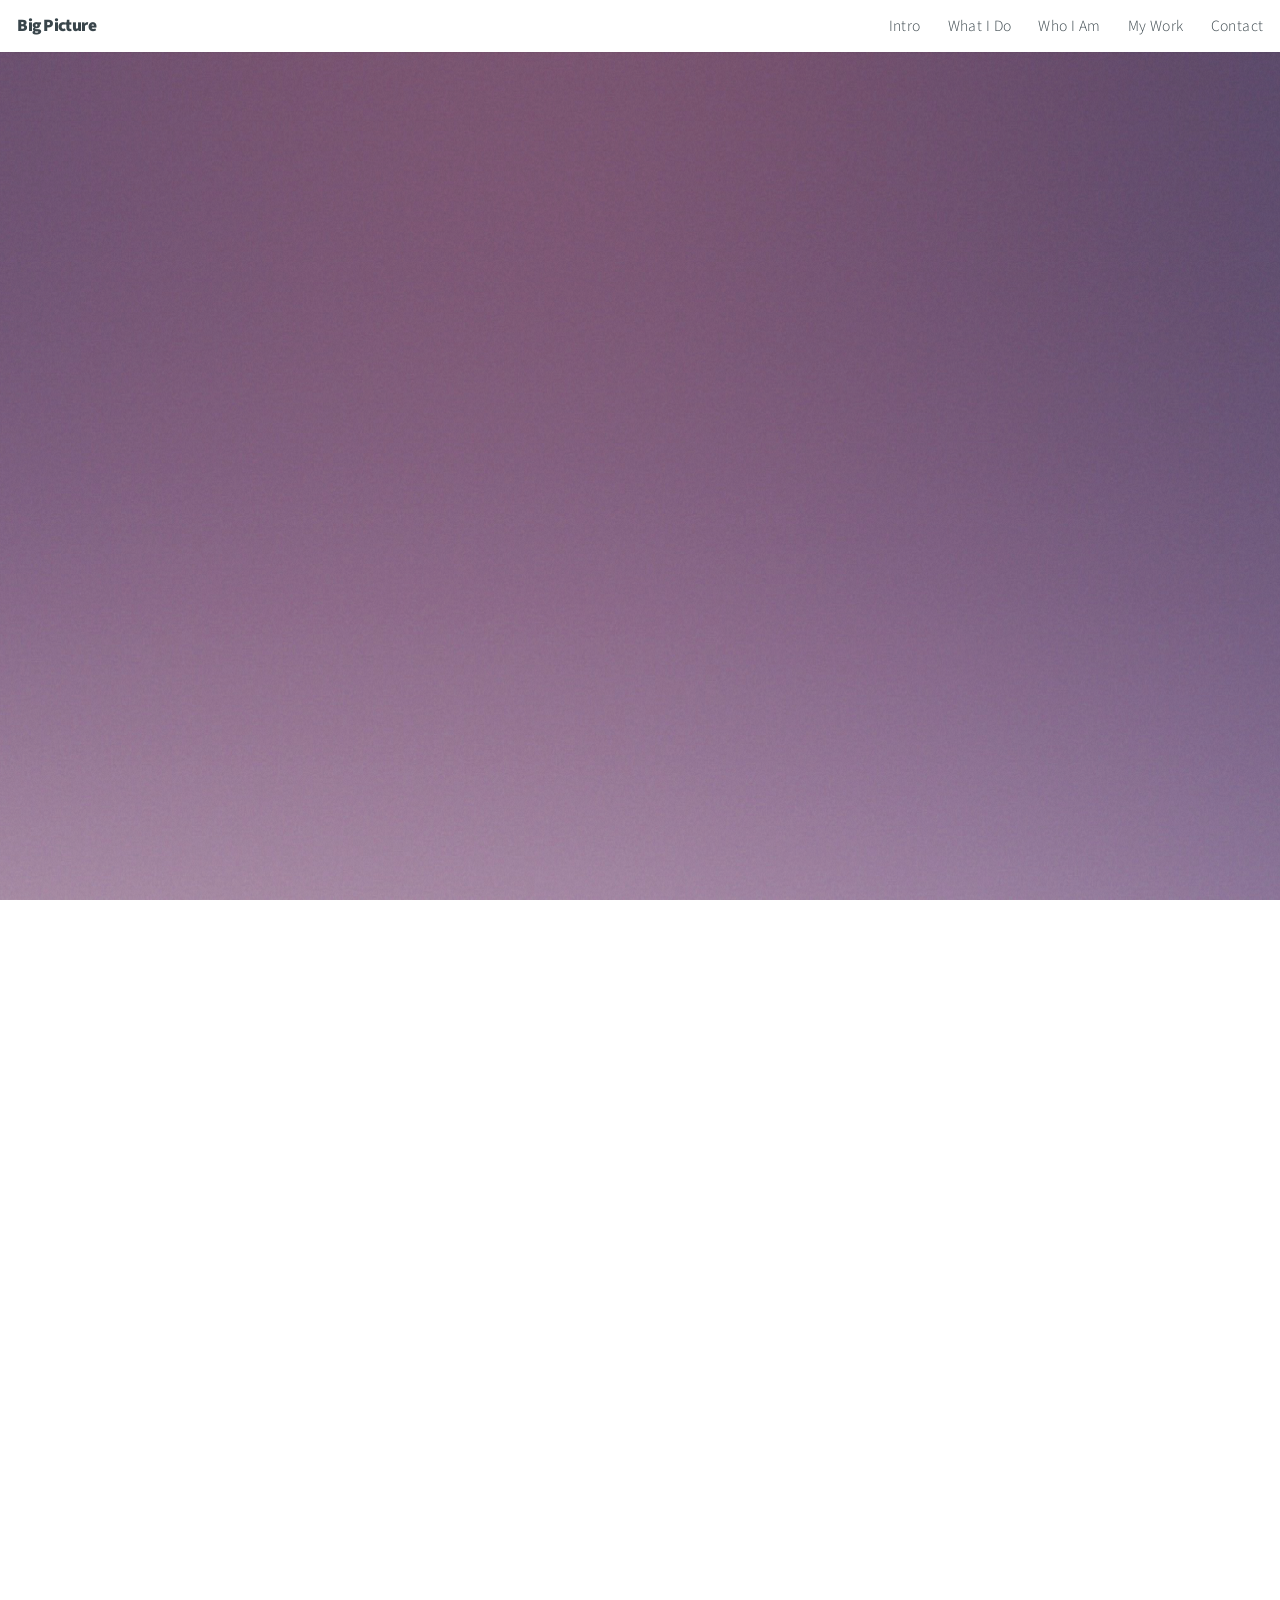
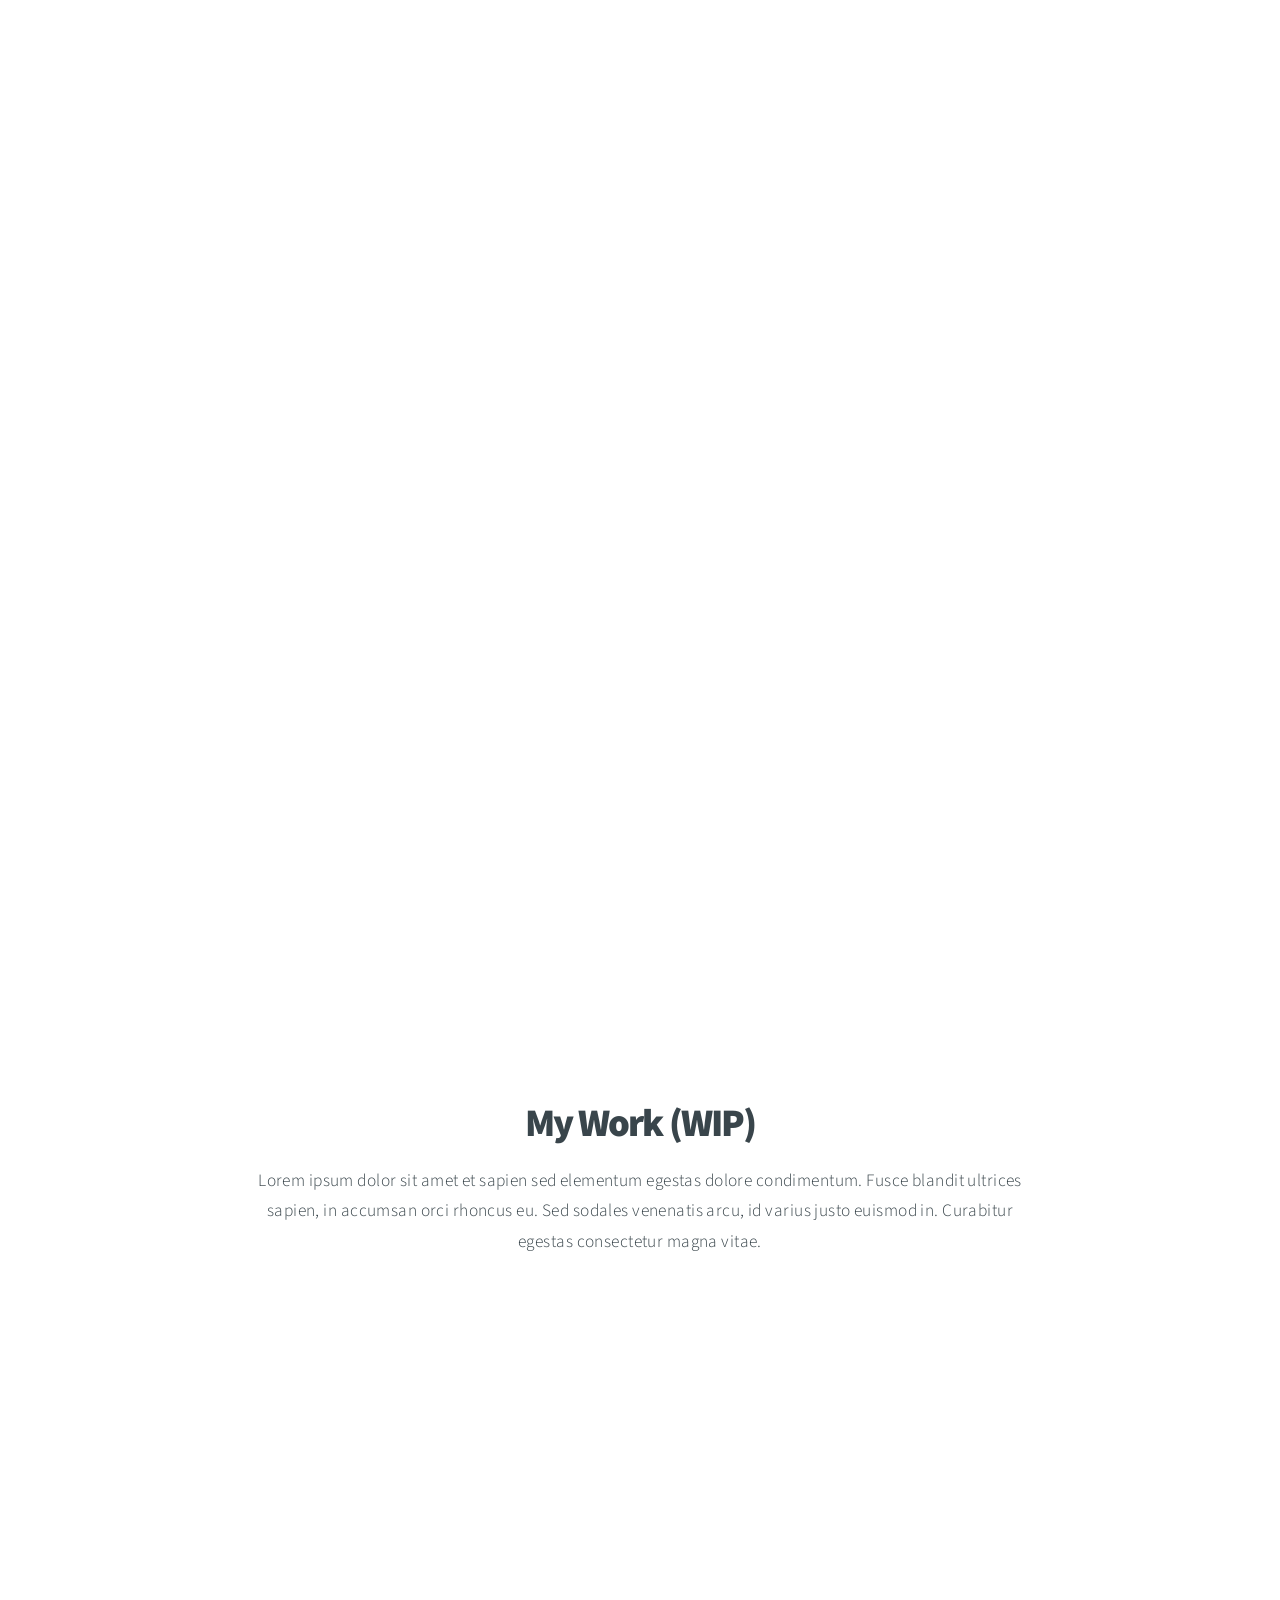
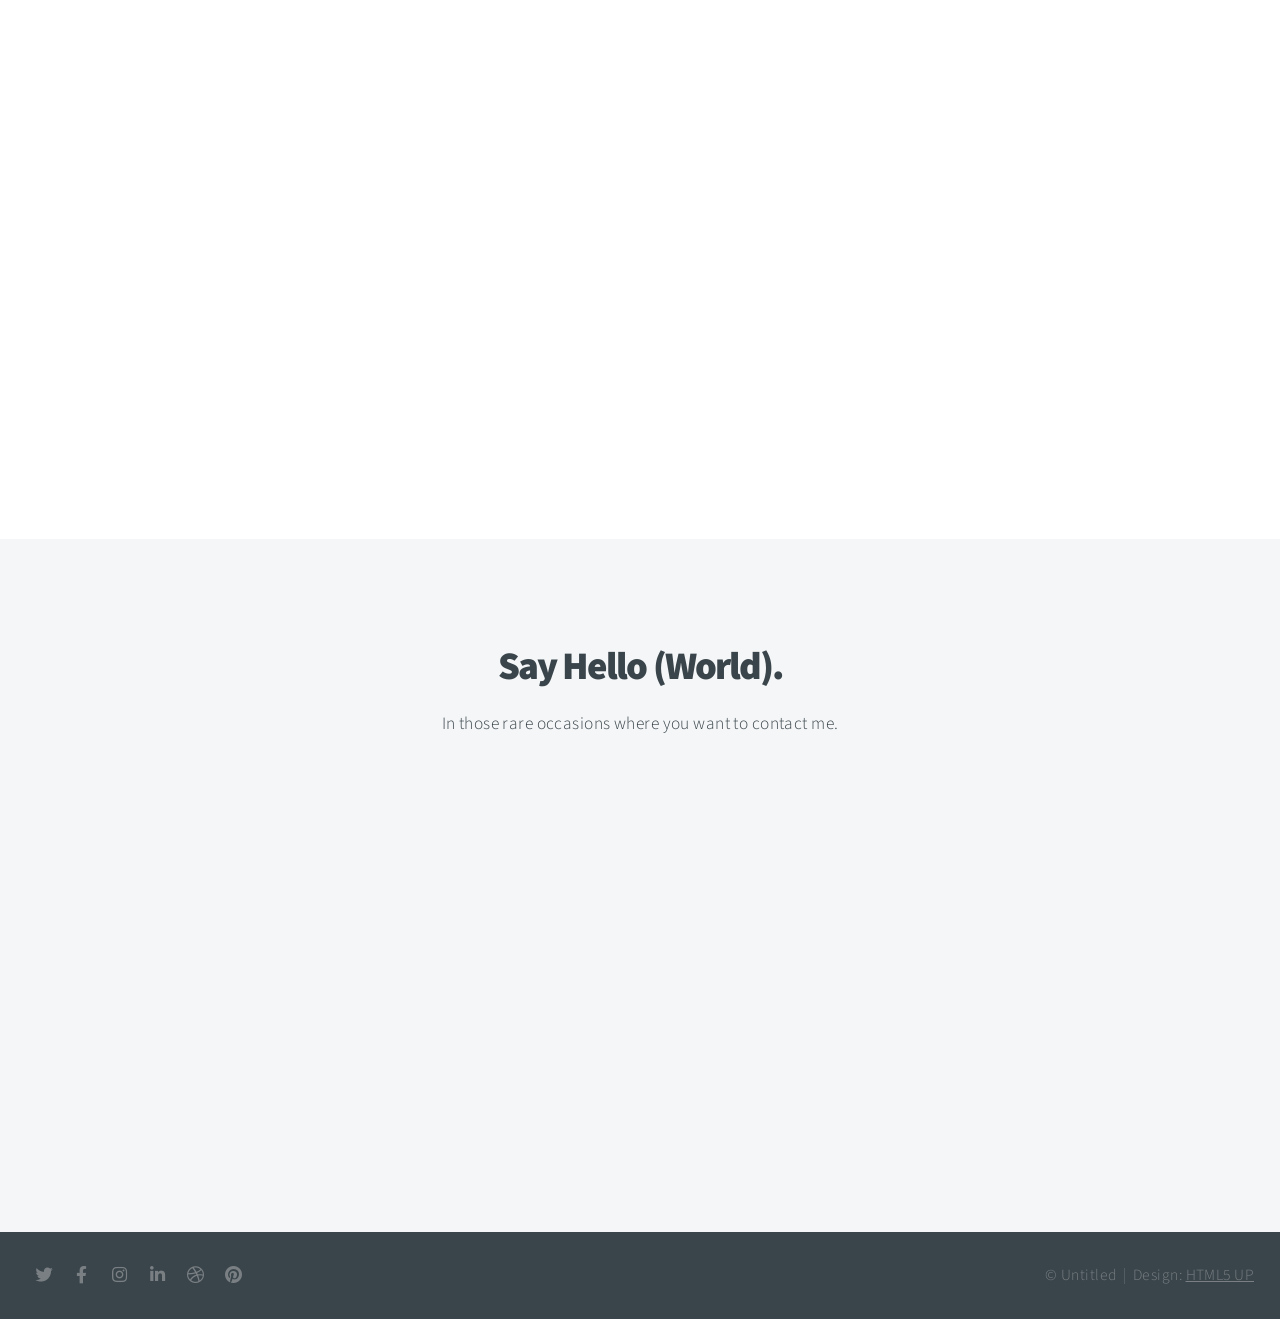
<file: index.html>
<!DOCTYPE HTML>
<!--
	Big Picture by HTML5 UP
	html5up.net | @ajlkn
	Free for personal and commercial use under the CCA 3.0 license (html5up.net/license)
-->
<html>
	<head>
		<title>Big Picture by HTML5 UP</title>
		<meta charset="utf-8" />
		<meta name="viewport" content="width=device-width, initial-scale=1, user-scalable=no" />
		<link rel="stylesheet" href="assets/css/main.css" />
		<noscript><link rel="stylesheet" href="assets/css/noscript.css" /></noscript>
	</head>
	<body class="is-preload">

		<!-- Header -->
			<header id="header">
				<h1>Big Picture</h1>
				<nav>
					<ul>
						<li><a href="#intro">Intro</a></li>
						<li><a href="#one">What I Do</a></li>
						<li><a href="#two">Who I Am</a></li>
						<li><a href="#work">My Work</a></li>
						<li><a href="#contact">Contact</a></li>
					</ul>
				</nav>
			</header>

		<!-- Intro -->
			<section id="intro" class="main style1 dark fullscreen">
				<div class="content">
					<header>
						<h2>Hey.</h2>
					</header>
					<p>Welcome to a (WIP) site of <a href="https://www.linkedin.com/in/koskenkorva/">Risto Koskenkorva</a><br />
					Enjoy your stay!</p>
					<footer>
						<a href="#one" class="button style2 down">More</a>
					</footer>
				</div>
			</section>

		<!-- One -->
			<section id="one" class="main style2 right dark fullscreen">
				<div class="content box style2">
					<header>
						<h2>What I Do (WIP)</h2>
					</header>
					<p>Lorem ipsum dolor sit amet et sapien sed elementum egestas dolore condimentum.
					Fusce blandit ultrices sapien, in accumsan orci rhoncus eu. Sed sodales venenatis arcu,
					id varius justo euismod in. Curabitur egestas consectetur magna.</p>
				</div>
				<a href="#two" class="button style2 down anchored">Next</a>
			</section>

		<!-- Two -->
			<section id="two" class="main style2 left dark fullscreen">
				<div class="content box style2">
					<header>
						<h2>Who I Am (WIP)</h2>
					</header>
					<p>Lorem ipsum dolor sit amet et sapien sed elementum egestas dolore condimentum.
					Fusce blandit ultrices sapien, in accumsan orci rhoncus eu. Sed sodales venenatis arcu,
					id varius justo euismod in. Curabitur egestas consectetur magna.</p>
				</div>
				<a href="#work" class="button style2 down anchored">Next</a>
			</section>

		<!-- Work -->
			<section id="work" class="main style3 primary">
				<div class="content">
					<header>
						<h2>My Work (WIP)</h2>
						<p>Lorem ipsum dolor sit amet et sapien sed elementum egestas dolore condimentum.
						Fusce blandit ultrices sapien, in accumsan orci rhoncus eu. Sed sodales venenatis
						arcu, id varius justo euismod in. Curabitur egestas consectetur magna vitae.</p>
					</header>

					<!-- Gallery  -->
						<div class="gallery">
							<article class="from-left">
								<a href="images/fulls/01.jpg" class="image fit"><img src="images/thumbs/01.jpg" title="The Anonymous Red" alt="" /></a>
							</article>
							<article class="from-right">
								<a href="images/fulls/02.jpg" class="image fit"><img src="images/thumbs/02.jpg" title="Airchitecture II" alt="" /></a>
							</article>
							<article class="from-left">
								<a href="images/fulls/03.jpg" class="image fit"><img src="images/thumbs/03.jpg" title="Air Lounge" alt="" /></a>
							</article>
							<article class="from-right">
								<a href="images/fulls/04.jpg" class="image fit"><img src="images/thumbs/04.jpg" title="Carry on" alt="" /></a>
							</article>
							<article class="from-left">
								<a href="images/fulls/05.jpg" class="image fit"><img src="images/thumbs/05.jpg" title="The sparkling shell" alt="" /></a>
							</article>
							<article class="from-right">
								<a href="images/fulls/06.jpg" class="image fit"><img src="images/thumbs/06.jpg" title="Bent IX" alt="" /></a>
							</article>
						</div>

				</div>
			</section>

		<!-- Contact -->
			<section id="contact" class="main style3 secondary">
				<div class="content">
					<header>
						<h2>Say Hello (World).</h2>
						<p>In those rare occasions where you want to contact me.</p>
					</header>
					<div class="box">
						<form method="post" action="process_form.php">
							<div class="fields">
								<div class="field half"><input type="text" name="name" placeholder="Name" required /></div>
								<div class="field half"><input type="email" name="email" placeholder="Email" required /></div>
								<div class="field"><textarea name="message" placeholder="Message" rows="6" required></textarea></div>
							</div>
							<ul class="actions special">
								<li><input type="submit" value="Send Message" /></li>
							</ul>
						</form>
					</div>
				</div>
			</section>

		<!-- Footer -->
			<footer id="footer">

				<!-- Icons -->
					<ul class="icons">
						<li><a href="#" class="icon brands fa-twitter"><span class="label">Twitter</span></a></li>
						<li><a href="#" class="icon brands fa-facebook-f"><span class="label">Facebook</span></a></li>
						<li><a href="#" class="icon brands fa-instagram"><span class="label">Instagram</span></a></li>
						<li><a href="#" class="icon brands fa-linkedin-in"><span class="label">LinkedIn</span></a></li>
						<li><a href="#" class="icon brands fa-dribbble"><span class="label">Dribbble</span></a></li>
						<li><a href="#" class="icon brands fa-pinterest"><span class="label">Pinterest</span></a></li>
					</ul>

				<!-- Menu -->
					<ul class="menu">
						<li>&copy; Untitled</li><li>Design: <a href="https://html5up.net">HTML5 UP</a></li>
					</ul>

			</footer>

		<!-- Scripts -->
			<script src="assets/js/jquery.min.js"></script>
			<script src="assets/js/jquery.poptrox.min.js"></script>
			<script src="assets/js/jquery.scrolly.min.js"></script>
			<script src="assets/js/jquery.scrollex.min.js"></script>
			<script src="assets/js/browser.min.js"></script>
			<script src="assets/js/breakpoints.min.js"></script>
			<script src="assets/js/util.js"></script>
			<script src="assets/js/main.js"></script>

	</body>
</html>
</file>
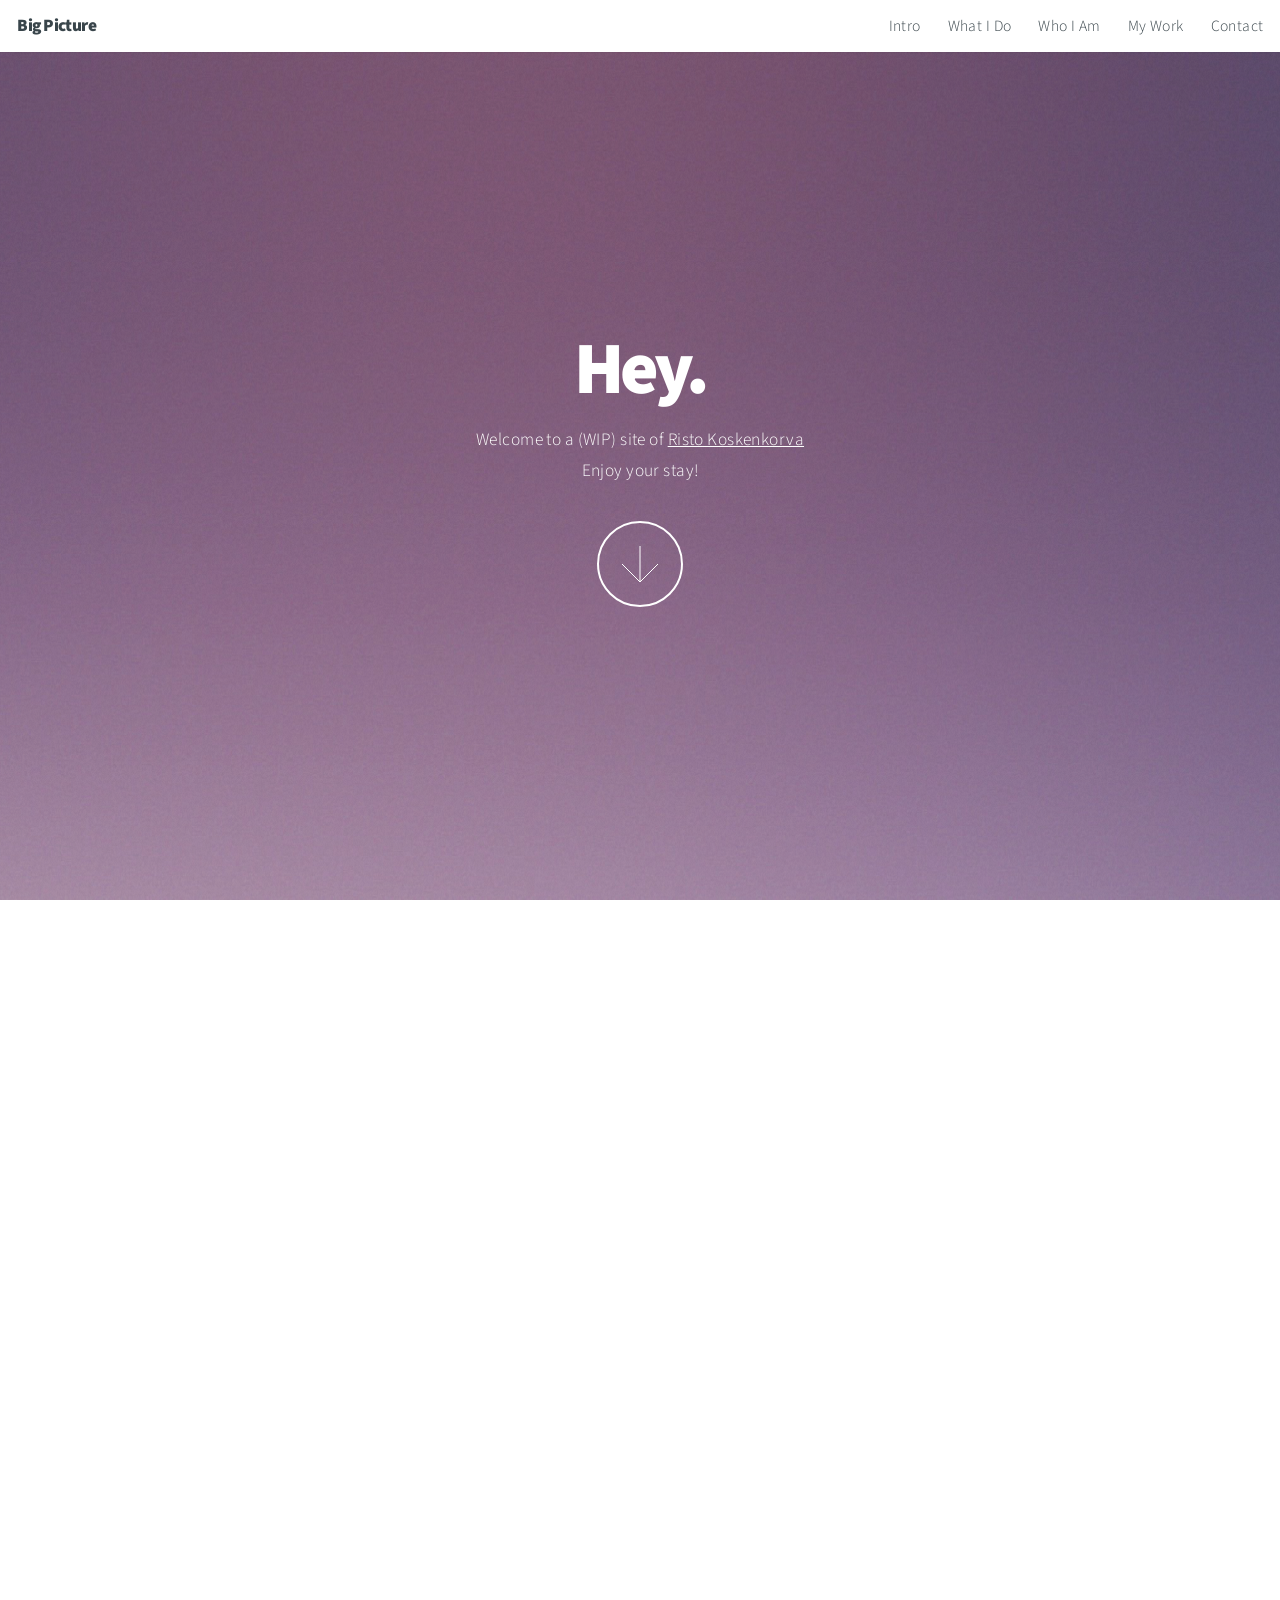
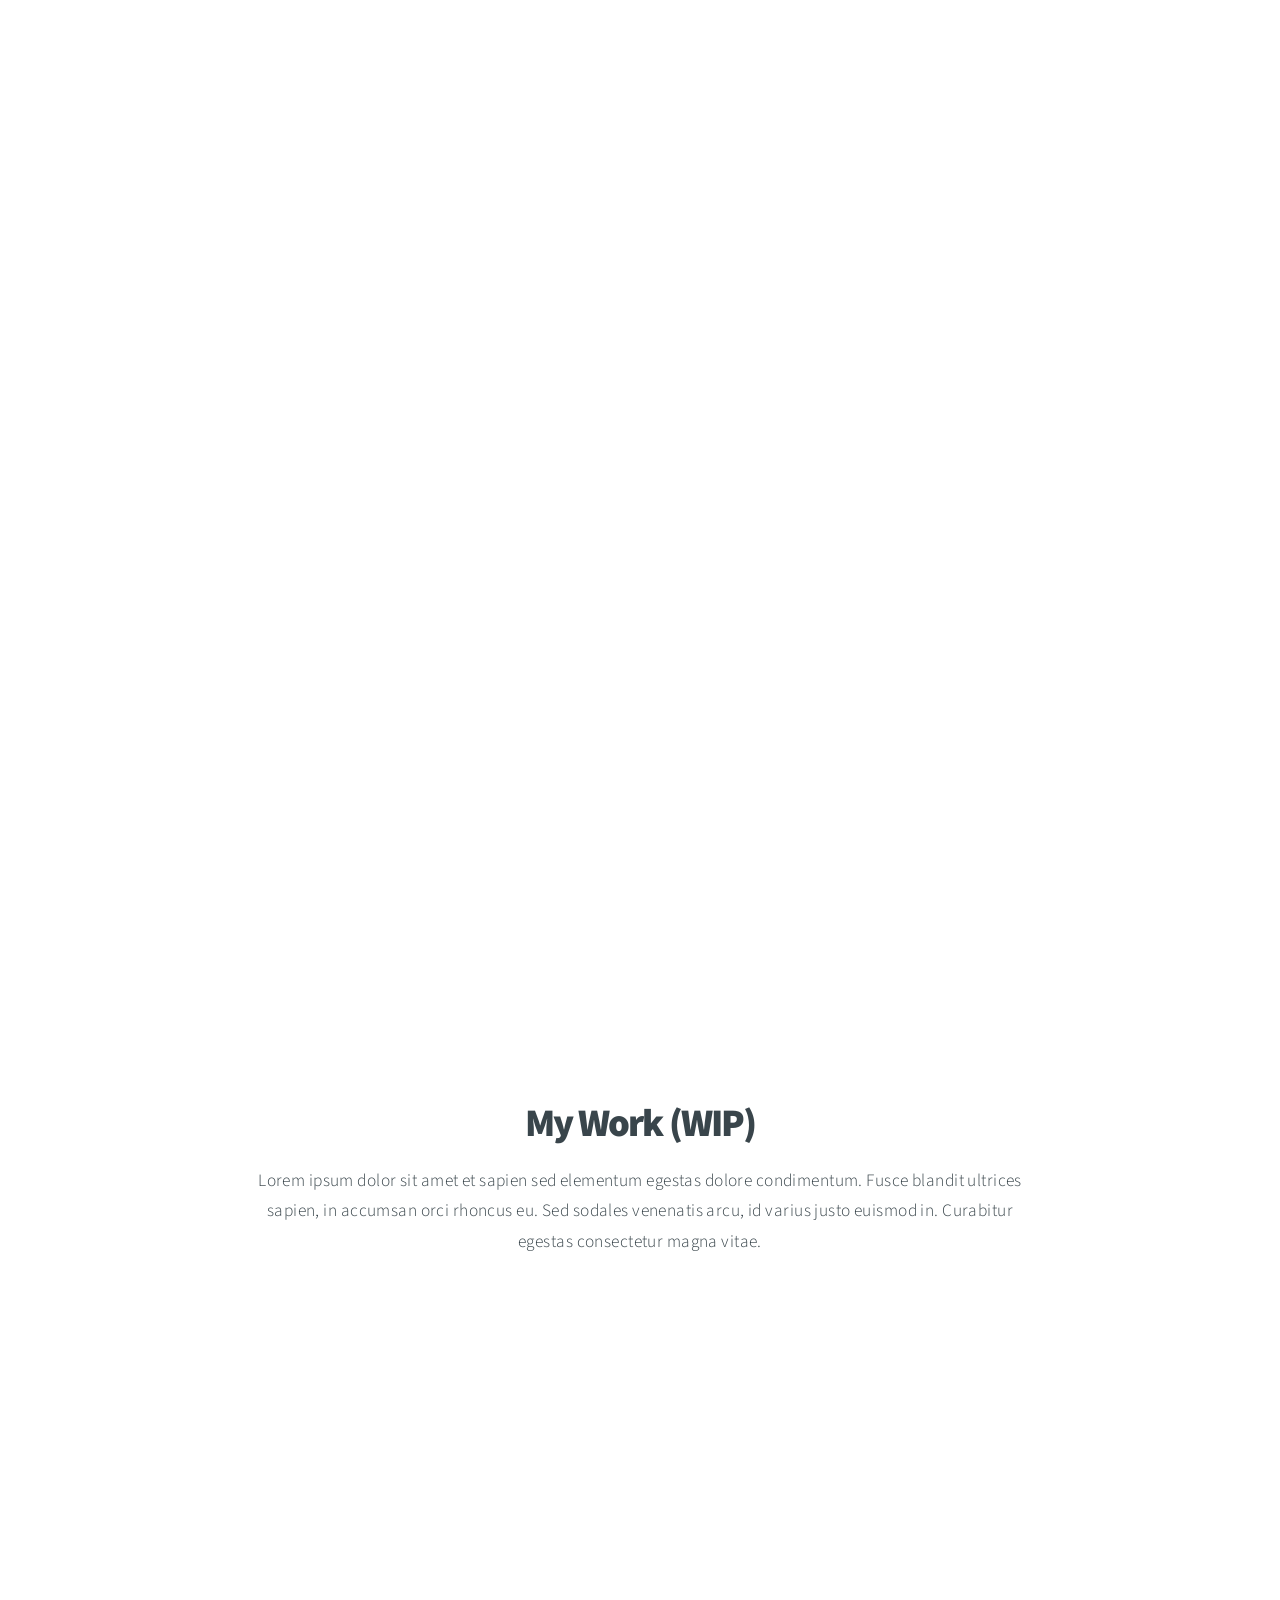
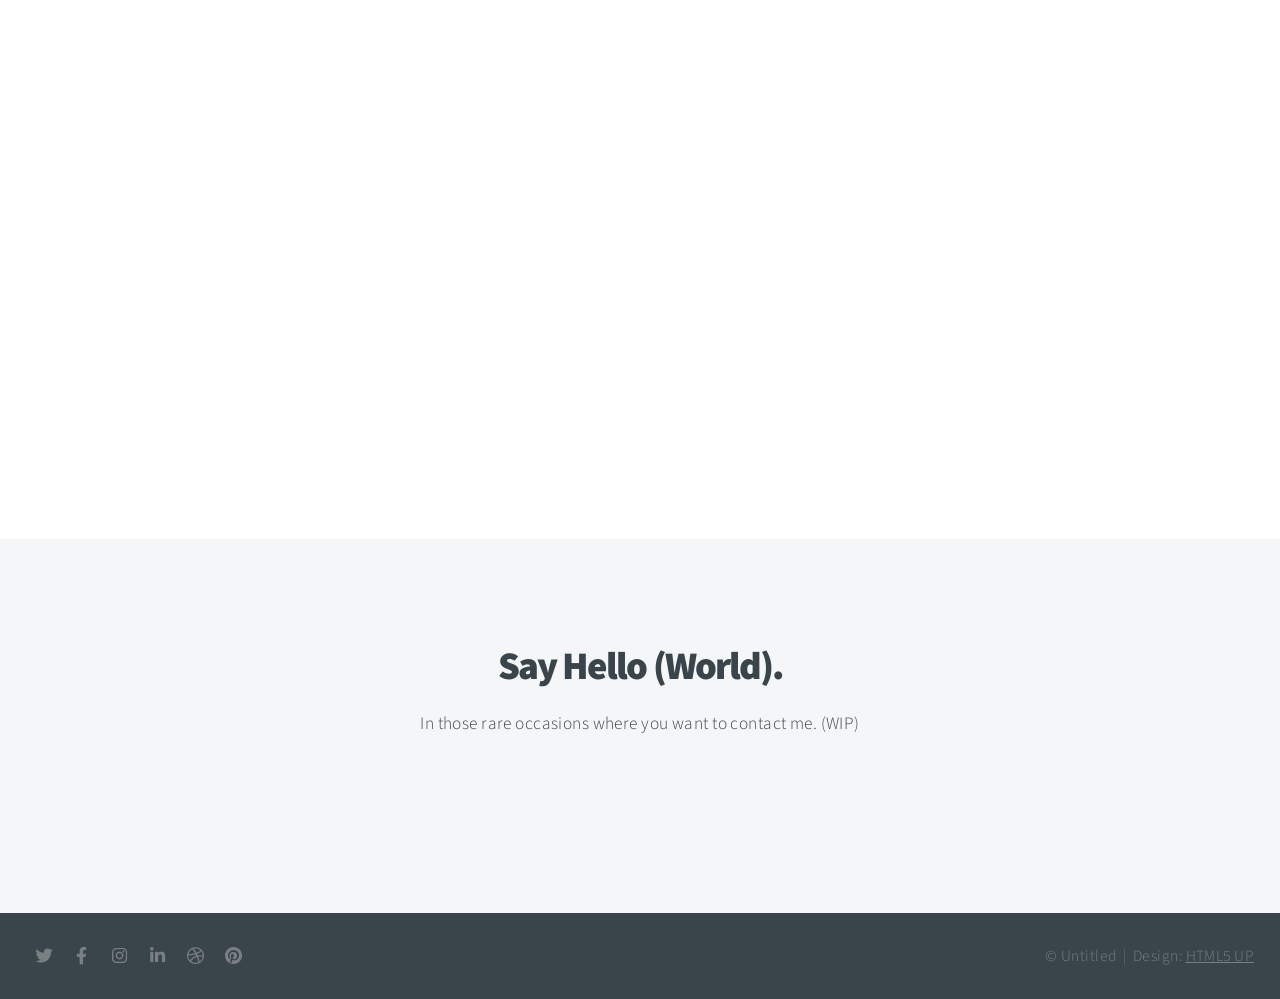
<file: docs/index.html>
<!DOCTYPE HTML>
<!--
	Big Picture by HTML5 UP
	html5up.net | @ajlkn
	Free for personal and commercial use under the CCA 3.0 license (html5up.net/license)
-->
<html>
	<head>
		<title>Big Picture by HTML5 UP</title>
		<meta charset="utf-8" />
		<meta name="viewport" content="width=device-width, initial-scale=1, user-scalable=no" />
		<link rel="stylesheet" href="assets/css/main.css" />
		<noscript><link rel="stylesheet" href="assets/css/noscript.css" /></noscript>
	</head>
	<body class="is-preload">

		<!-- Header -->
			<header id="header">
				<h1>Big Picture</h1>
				<nav>
					<ul>
						<li><a href="#intro">Intro</a></li>
						<li><a href="#one">What I Do</a></li>
						<li><a href="#two">Who I Am</a></li>
						<li><a href="#work">My Work</a></li>
						<li><a href="#contact">Contact</a></li>
					</ul>
				</nav>
			</header>

		<!-- Intro -->
			<section id="intro" class="main style1 dark fullscreen">
				<div class="content">
					<header>
						<h2>Hey.</h2>
					</header>
					<p>Welcome to a (WIP) site of <a href="https://www.linkedin.com/in/koskenkorva/">Risto Koskenkorva</a><br />
					Enjoy your stay!</p>
					<footer>
						<a href="#one" class="button style2 down">More</a>
					</footer>
				</div>
			</section>

		<!-- One -->
			<section id="one" class="main style2 right dark fullscreen">
				<div class="content box style2">
					<header>
						<h2>What I Do (WIP)</h2>
					</header>
					<p>Lorem ipsum dolor sit amet et sapien sed elementum egestas dolore condimentum.
					Fusce blandit ultrices sapien, in accumsan orci rhoncus eu. Sed sodales venenatis arcu,
					id varius justo euismod in. Curabitur egestas consectetur magna.</p>
				</div>
				<a href="#two" class="button style2 down anchored">Next</a>
			</section>

		<!-- Two -->
			<section id="two" class="main style2 left dark fullscreen">
				<div class="content box style2">
					<header>
						<h2>Who I Am (WIP)</h2>
					</header>
					<p>Lorem ipsum dolor sit amet et sapien sed elementum egestas dolore condimentum.
					Fusce blandit ultrices sapien, in accumsan orci rhoncus eu. Sed sodales venenatis arcu,
					id varius justo euismod in. Curabitur egestas consectetur magna.</p>
				</div>
				<a href="#work" class="button style2 down anchored">Next</a>
			</section>

		<!-- Work -->
			<section id="work" class="main style3 primary">
				<div class="content">
					<header>
						<h2>My Work (WIP)</h2>
						<p>Lorem ipsum dolor sit amet et sapien sed elementum egestas dolore condimentum.
						Fusce blandit ultrices sapien, in accumsan orci rhoncus eu. Sed sodales venenatis
						arcu, id varius justo euismod in. Curabitur egestas consectetur magna vitae.</p>
					</header>

					<!-- Gallery  -->
						<div class="gallery">
							<article class="from-left">
								<a href="images/fulls/01.jpg" class="image fit"><img src="images/thumbs/01.jpg" title="The Anonymous Red" alt="" /></a>
							</article>
							<article class="from-right">
								<a href="images/fulls/02.jpg" class="image fit"><img src="images/thumbs/02.jpg" title="Airchitecture II" alt="" /></a>
							</article>
							<article class="from-left">
								<a href="images/fulls/03.jpg" class="image fit"><img src="images/thumbs/03.jpg" title="Air Lounge" alt="" /></a>
							</article>
							<article class="from-right">
								<a href="images/fulls/04.jpg" class="image fit"><img src="images/thumbs/04.jpg" title="Carry on" alt="" /></a>
							</article>
							<article class="from-left">
								<a href="images/fulls/05.jpg" class="image fit"><img src="images/thumbs/05.jpg" title="The sparkling shell" alt="" /></a>
							</article>
							<article class="from-right">
								<a href="images/fulls/06.jpg" class="image fit"><img src="images/thumbs/06.jpg" title="Bent IX" alt="" /></a>
							</article>
						</div>

				</div>
			</section>

		<!-- Contact -->
			<section id="contact" class="main style3 secondary">
				<div class="content">
					<header>
						<h2>Say Hello (World).</h2>
						<p>In those rare occasions where you want to contact me. (WIP)</p>
					</header>
					<div class="box">
						<form method="get" action="https://www.linkedin.com/in/koskenkorva/" target="_blank">
						<!-- <form action="http://formspree.io/you@email.com">
								<div class="fields">
								<div class="field half"><input type="text" name="name" placeholder="Name" required /></div>
								<div class="field half"><input type="email" name="email" placeholder="Email" required /></div>
								<div class="field"><textarea name="message" placeholder="Message" rows="6" required></textarea></div>
							</div> -->
							<ul class="actions special">
								<li><input type="submit" value="Visit my LinkedIn Profile" /></li>
								<!-- <li> <a class="button" href="https://www.linkedin.com/in/koskenkorva/">Visit my LinkedIn Profile</a></li>-->								
							</ul>
						</form>
					</div>
				</div>
			</section>


		<!-- Footer -->
			<footer id="footer">

				<!-- Icons -->
					<ul class="icons">
						<li><a href="#" class="icon brands fa-twitter"><span class="label">Twitter</span></a></li>
						<li><a href="#" class="icon brands fa-facebook-f"><span class="label">Facebook</span></a></li>
						<li><a href="#" class="icon brands fa-instagram"><span class="label">Instagram</span></a></li>
						<li><a href="#" class="icon brands fa-linkedin-in"><span class="label">LinkedIn</span></a></li>
						<li><a href="#" class="icon brands fa-dribbble"><span class="label">Dribbble</span></a></li>
						<li><a href="#" class="icon brands fa-pinterest"><span class="label">Pinterest</span></a></li>
					</ul>

				<!-- Menu -->
					<ul class="menu">
						<li>&copy; Untitled</li><li>Design: <a href="https://html5up.net">HTML5 UP</a></li>
					</ul>

			</footer>

		<!-- Scripts -->
			<script src="assets/js/jquery.min.js"></script>
			<script src="assets/js/jquery.poptrox.min.js"></script>
			<script src="assets/js/jquery.scrolly.min.js"></script>
			<script src="assets/js/jquery.scrollex.min.js"></script>
			<script src="assets/js/browser.min.js"></script>
			<script src="assets/js/breakpoints.min.js"></script>
			<script src="assets/js/util.js"></script>
			<script src="assets/js/main.js"></script>

	</body>
</html>
</file>
<file: assets/css/noscript.css>
/*
	Big Picture by HTML5 UP
	html5up.net | @ajlkn
	Free for personal and commercial use under the CCA 3.0 license (html5up.net/license)
*/

/* Loader */

	body:before, body:after {
		display: none;
	}
</file>
<file: docs/assets/css/noscript.css>
/*
	Big Picture by HTML5 UP
	html5up.net | @ajlkn
	Free for personal and commercial use under the CCA 3.0 license (html5up.net/license)
*/

/* Loader */

	body:before, body:after {
		display: none;
	}
</file>
<file: assets/css/main.css>
@import url("https://fonts.googleapis.com/css?family=Source+Sans+Pro:300,900");
@import url("fontawesome-all.min.css");

/*
	Big Picture by HTML5 UP
	html5up.net | @ajlkn
	Free for personal and commercial use under the CCA 3.0 license (html5up.net/license)
*/

html, body, div, span, applet, object,
iframe, h1, h2, h3, h4, h5, h6, p, blockquote,
pre, a, abbr, acronym, address, big, cite,
code, del, dfn, em, img, ins, kbd, q, s, samp,
small, strike, strong, sub, sup, tt, var, b,
u, i, center, dl, dt, dd, ol, ul, li, fieldset,
form, label, legend, table, caption, tbody,
tfoot, thead, tr, th, td, article, aside,
canvas, details, embed, figure, figcaption,
footer, header, hgroup, menu, nav, output, ruby,
section, summary, time, mark, audio, video {
	margin: 0;
	padding: 0;
	border: 0;
	font-size: 100%;
	font: inherit;
	vertical-align: baseline;}

article, aside, details, figcaption, figure,
footer, header, hgroup, menu, nav, section {
	display: block;}

body {
	line-height: 1;
}

ol, ul {
	list-style: none;
}

blockquote, q {
	quotes: none;
}

	blockquote:before, blockquote:after, q:before, q:after {
		content: '';
		content: none;
	}

table {
	border-collapse: collapse;
	border-spacing: 0;
}

body {
	-webkit-text-size-adjust: none;
}

mark {
	background-color: transparent;
	color: inherit;
}

input::-moz-focus-inner {
	border: 0;
	padding: 0;
}

input, select, textarea {
	-moz-appearance: none;
	-webkit-appearance: none;
	-ms-appearance: none;
	appearance: none;
}

/* Basic */

	@-ms-viewport {
		width: device-width;
	}

	html {
		height: 100%;
	}

	html {
		box-sizing: border-box;
	}

	*, *:before, *:after {
		box-sizing: inherit;
	}

	body {
		background: #ffffff;
		height: 100%;
		min-width: 320px;
	}

		body.is-preload *, body.is-preload *:before, body.is-preload *:after {
			-moz-animation: none !important;
			-webkit-animation: none !important;
			-ms-animation: none !important;
			animation: none !important;
			-moz-transition: none !important;
			-webkit-transition: none !important;
			-ms-transition: none !important;
			transition: none !important;
		}

/* Spinner */

	@-moz-keyframes spinner-rotate {
		0% {
			-moz-transform: scale(1) rotate(0deg);
			-webkit-transform: scale(1) rotate(0deg);
			-ms-transform: scale(1) rotate(0deg);
			transform: scale(1) rotate(0deg);
		}

		100% {
			-moz-transform: scale(1) rotate(360deg);
			-webkit-transform: scale(1) rotate(360deg);
			-ms-transform: scale(1) rotate(360deg);
			transform: scale(1) rotate(360deg);
		}
	}

	@-webkit-keyframes spinner-rotate {
		0% {
			-moz-transform: scale(1) rotate(0deg);
			-webkit-transform: scale(1) rotate(0deg);
			-ms-transform: scale(1) rotate(0deg);
			transform: scale(1) rotate(0deg);
		}

		100% {
			-moz-transform: scale(1) rotate(360deg);
			-webkit-transform: scale(1) rotate(360deg);
			-ms-transform: scale(1) rotate(360deg);
			transform: scale(1) rotate(360deg);
		}
	}

	@-ms-keyframes spinner-rotate {
		0% {
			-moz-transform: scale(1) rotate(0deg);
			-webkit-transform: scale(1) rotate(0deg);
			-ms-transform: scale(1) rotate(0deg);
			transform: scale(1) rotate(0deg);
		}

		100% {
			-moz-transform: scale(1) rotate(360deg);
			-webkit-transform: scale(1) rotate(360deg);
			-ms-transform: scale(1) rotate(360deg);
			transform: scale(1) rotate(360deg);
		}
	}

	@keyframes spinner-rotate {
		0% {
			-moz-transform: scale(1) rotate(0deg);
			-webkit-transform: scale(1) rotate(0deg);
			-ms-transform: scale(1) rotate(0deg);
			transform: scale(1) rotate(0deg);
		}

		100% {
			-moz-transform: scale(1) rotate(360deg);
			-webkit-transform: scale(1) rotate(360deg);
			-ms-transform: scale(1) rotate(360deg);
			transform: scale(1) rotate(360deg);
		}
	}

/* Loader */

	@-moz-keyframes spinner-show {
		0% {
			opacity: 0;
		}

		100% {
			opacity: 1;
		}
	}

	@-webkit-keyframes spinner-show {
		0% {
			opacity: 0;
		}

		100% {
			opacity: 1;
		}
	}

	@-ms-keyframes spinner-show {
		0% {
			opacity: 0;
		}

		100% {
			opacity: 1;
		}
	}

	@keyframes spinner-show {
		0% {
			opacity: 0;
		}

		100% {
			opacity: 1;
		}
	}

	@-moz-keyframes spinner-hide {
		0% {
			-moz-transform: scale(1) rotate(0deg);
			-webkit-transform: scale(1) rotate(0deg);
			-ms-transform: scale(1) rotate(0deg);
			transform: scale(1) rotate(0deg);
			color: #e5e6e7;
			z-index: 100001;
		}

		99% {
			-moz-transform: scale(0.5) rotate(360deg);
			-webkit-transform: scale(0.5) rotate(360deg);
			-ms-transform: scale(0.5) rotate(360deg);
			transform: scale(0.5) rotate(360deg);
			color: #e5e6e7;
			z-index: 100001;
		}

		100% {
			-moz-transform: scale(0.5) rotate(360deg);
			-webkit-transform: scale(0.5) rotate(360deg);
			-ms-transform: scale(0.5) rotate(360deg);
			transform: scale(0.5) rotate(360deg);
			color: #e5e6e7;
			z-index: -1;
		}
	}

	@-webkit-keyframes spinner-hide {
		0% {
			-moz-transform: scale(1) rotate(0deg);
			-webkit-transform: scale(1) rotate(0deg);
			-ms-transform: scale(1) rotate(0deg);
			transform: scale(1) rotate(0deg);
			color: #e5e6e7;
			z-index: 100001;
		}

		99% {
			-moz-transform: scale(0.5) rotate(360deg);
			-webkit-transform: scale(0.5) rotate(360deg);
			-ms-transform: scale(0.5) rotate(360deg);
			transform: scale(0.5) rotate(360deg);
			color: #e5e6e7;
			z-index: 100001;
		}

		100% {
			-moz-transform: scale(0.5) rotate(360deg);
			-webkit-transform: scale(0.5) rotate(360deg);
			-ms-transform: scale(0.5) rotate(360deg);
			transform: scale(0.5) rotate(360deg);
			color: #e5e6e7;
			z-index: -1;
		}
	}

	@-ms-keyframes spinner-hide {
		0% {
			-moz-transform: scale(1) rotate(0deg);
			-webkit-transform: scale(1) rotate(0deg);
			-ms-transform: scale(1) rotate(0deg);
			transform: scale(1) rotate(0deg);
			color: #e5e6e7;
			z-index: 100001;
		}

		99% {
			-moz-transform: scale(0.5) rotate(360deg);
			-webkit-transform: scale(0.5) rotate(360deg);
			-ms-transform: scale(0.5) rotate(360deg);
			transform: scale(0.5) rotate(360deg);
			color: #e5e6e7;
			z-index: 100001;
		}

		100% {
			-moz-transform: scale(0.5) rotate(360deg);
			-webkit-transform: scale(0.5) rotate(360deg);
			-ms-transform: scale(0.5) rotate(360deg);
			transform: scale(0.5) rotate(360deg);
			color: #e5e6e7;
			z-index: -1;
		}
	}

	@keyframes spinner-hide {
		0% {
			-moz-transform: scale(1) rotate(0deg);
			-webkit-transform: scale(1) rotate(0deg);
			-ms-transform: scale(1) rotate(0deg);
			transform: scale(1) rotate(0deg);
			color: #e5e6e7;
			z-index: 100001;
		}

		99% {
			-moz-transform: scale(0.5) rotate(360deg);
			-webkit-transform: scale(0.5) rotate(360deg);
			-ms-transform: scale(0.5) rotate(360deg);
			transform: scale(0.5) rotate(360deg);
			color: #e5e6e7;
			z-index: 100001;
		}

		100% {
			-moz-transform: scale(0.5) rotate(360deg);
			-webkit-transform: scale(0.5) rotate(360deg);
			-ms-transform: scale(0.5) rotate(360deg);
			transform: scale(0.5) rotate(360deg);
			color: #e5e6e7;
			z-index: -1;
		}
	}

	@-moz-keyframes overlay-hide {
		0% {
			opacity: 1;
			z-index: 100000;
		}

		15% {
			opacity: 1;
			z-index: 100000;
		}

		99% {
			opacity: 0;
			z-index: 100000;
		}

		100% {
			opacity: 0;
			z-index: -1;
		}
	}

	@-webkit-keyframes overlay-hide {
		0% {
			opacity: 1;
			z-index: 100000;
		}

		15% {
			opacity: 1;
			z-index: 100000;
		}

		99% {
			opacity: 0;
			z-index: 100000;
		}

		100% {
			opacity: 0;
			z-index: -1;
		}
	}

	@-ms-keyframes overlay-hide {
		0% {
			opacity: 1;
			z-index: 100000;
		}

		15% {
			opacity: 1;
			z-index: 100000;
		}

		99% {
			opacity: 0;
			z-index: 100000;
		}

		100% {
			opacity: 0;
			z-index: -1;
		}
	}

	@keyframes overlay-hide {
		0% {
			opacity: 1;
			z-index: 100000;
		}

		15% {
			opacity: 1;
			z-index: 100000;
		}

		99% {
			opacity: 0;
			z-index: 100000;
		}

		100% {
			opacity: 0;
			z-index: -1;
		}
	}

	body {
		text-decoration: none;
	}

		body:before {
			-moz-animation: spinner-show 1.5s 1 0.25s ease forwards, spinner-hide 0.25s ease-in-out forwards !important;
			-webkit-animation: spinner-show 1.5s 1 0.25s ease forwards, spinner-hide 0.25s ease-in-out forwards !important;
			-ms-animation: spinner-show 1.5s 1 0.25s ease forwards, spinner-hide 0.25s ease-in-out forwards !important;
			animation: spinner-show 1.5s 1 0.25s ease forwards, spinner-hide 0.25s ease-in-out forwards !important;
			-moz-transform-origin: 50% 50%;
			-webkit-transform-origin: 50% 50%;
			-ms-transform-origin: 50% 50%;
			transform-origin: 50% 50%;
			-moz-osx-font-smoothing: grayscale;
			-webkit-font-smoothing: antialiased;
			font-family: FontAwesome;
			font-style: normal;
			font-weight: normal;
			text-transform: none !important;
			color: #e5e6e7;
			content: '\f1ce';
			cursor: default;
			display: block;
			font-size: 2em;
			height: 2em;
			left: 50%;
			line-height: 2em;
			margin: -1em 0 0 -1em;
			opacity: 0;
			position: fixed;
			text-align: center;
			top: 50%;
			width: 2em;
			z-index: -1;
		}

		body:after {
			-moz-animation: overlay-hide 1.5s ease-in forwards !important;
			-webkit-animation: overlay-hide 1.5s ease-in forwards !important;
			-ms-animation: overlay-hide 1.5s ease-in forwards !important;
			animation: overlay-hide 1.5s ease-in forwards !important;
			background: #ffffff;
			content: '';
			display: block;
			height: 100%;
			left: 0;
			opacity: 0;
			position: fixed;
			top: 0;
			width: 100%;
			z-index: -1;
		}

		body.is-preload:before {
			-moz-animation: spinner-show 1.5s 1 0.25s ease forwards, spinner-rotate 0.75s infinite linear !important;
			-webkit-animation: spinner-show 1.5s 1 0.25s ease forwards, spinner-rotate 0.75s infinite linear !important;
			-ms-animation: spinner-show 1.5s 1 0.25s ease forwards, spinner-rotate 0.75s infinite linear !important;
			animation: spinner-show 1.5s 1 0.25s ease forwards, spinner-rotate 0.75s infinite linear !important;
			z-index: 100001;
		}

		body.is-preload:after {
			-moz-animation: none !important;
			-webkit-animation: none !important;
			-ms-animation: none !important;
			animation: none !important;
			opacity: 1;
			z-index: 100000;
		}

	@media (-webkit-min-device-pixel-ratio: 2) {

		body:before {
			line-height: 2.025em;
		}

	}

/* Type */

	body, input, textarea, select {
		font-family: "Source Sans Pro", "sans-serif";
		font-weight: 300;
		font-size: 18pt;
		line-height: 1.75em;
		color: #39454b;
		letter-spacing: 0.025em;
	}

		@media screen and (max-width: 1920px) {

			body, input, textarea, select {
				font-size: 17pt;
			}

		}

		@media screen and (max-width: 1680px) {

			body, input, textarea, select {
				font-size: 15pt;
			}

		}

		@media screen and (max-width: 1280px) {

			body, input, textarea, select {
				font-size: 13pt;
			}

		}

		@media screen and (max-width: 1000px) {

			body, input, textarea, select {
				font-size: 13pt;
			}

		}

		@media screen and (max-width: 736px) {

			body, input, textarea, select {
				font-size: 12pt;
				line-height: 1.5em;
			}

		}

	h1, h2, h3, h4, h5, h6 {
		font-weight: 900;
		color: inherit;
		letter-spacing: -0.0325em;
	}

		h1 a, h2 a, h3 a, h4 a, h5 a, h6 a {
			color: inherit;
			text-decoration: none;
		}

	h2 {
		font-size: 2.25em;
		line-height: 1.25em;
		letter-spacing: -0.05em;
	}

	@media screen and (max-width: 736px) {

		h2 {
			font-size: 1.5em;
		}

	}

	strong, b {
		font-weight: 900;
		color: inherit;
	}

	em, i {
		font-style: italic;
	}

	a {
		-moz-transition: color 0.2s ease-in-out;
		-webkit-transition: color 0.2s ease-in-out;
		-ms-transition: color 0.2s ease-in-out;
		transition: color 0.2s ease-in-out;
		color: #98c593;
	}

	sub {
		position: relative;
		top: 0.5em;
		font-size: 0.8em;
	}

	sup {
		position: relative;
		top: -0.5em;
		font-size: 0.8em;
	}

	hr {
		border: 0;
		border-top: solid 1px #e5e6e7;
	}

	blockquote {
		border-left: solid 0.5em #e5e6e7;
		padding: 1em 0 1em 2em;
		font-style: italic;
	}

	p, ul, ol, dl, table {
		margin-bottom: 1em;
	}

/* Box */

	.box {
		background: #ffffff;
		color: #39454b;
		padding: 2em;
	}

		.box > :last-child {
			margin-bottom: 0;
		}

		.box.style2 {
			padding: 3.5em 2.5em 3.5em 2.5em;
		}

		@media screen and (max-width: 736px) {

			.box {
				padding: 1em;
			}

				.box.style2 {
					padding: 1.5em 1.25em 1.5em 1.25em;
					background-color: rgba(255, 255, 255, 0.9);
				}

		}

/* Button */

	input[type="button"],
	input[type="submit"],
	input[type="reset"],
	.button,
	button {
		-moz-appearance: none;
		-webkit-appearance: none;
		-ms-appearance: none;
		appearance: none;
		-moz-transition: background-color 0.2s ease-in-out;
		-webkit-transition: background-color 0.2s ease-in-out;
		-ms-transition: background-color 0.2s ease-in-out;
		transition: background-color 0.2s ease-in-out;
		background-color: #98c593;
		border: 0;
		border-radius: 3.5em;
		color: #ffffff;
		cursor: pointer;
		display: inline-block;
		height: 3.5em;
		line-height: 3.5em;
		outline: 0;
		padding: 0 2em 0 2em;
		position: relative;
		text-align: center;
		text-decoration: none;
	}

		input[type="button"].down,
		input[type="submit"].down,
		input[type="reset"].down,
		.button.down,
		button.down {
			width: 5em;
			height: 5em;
			line-height: 4.5em;
			padding: 0;
			background-image: url("images/dark-arrow.svg");
			background-position: center center;
			background-repeat: no-repeat;
			text-indent: -10em;
			overflow: hidden;
		}

			input[type="button"].down.anchored,
			input[type="submit"].down.anchored,
			input[type="reset"].down.anchored,
			.button.down.anchored,
			button.down.anchored {
				bottom: 0;
				border-bottom: 0;
				border-radius: 3em 3em 0 0;
				height: 4.5em;
				margin-left: -2.5em;
			}

		input[type="button"].anchored,
		input[type="submit"].anchored,
		input[type="reset"].anchored,
		.button.anchored,
		button.anchored {
			position: absolute;
			left: 50%;
		}

		input[type="button"]:hover,
		input[type="submit"]:hover,
		input[type="reset"]:hover,
		.button:hover,
		button:hover {
			background-color: #a8cea4;
		}

		input[type="button"]:active,
		input[type="submit"]:active,
		input[type="reset"]:active,
		.button:active,
		button:active {
			background-color: #88bc82;
		}

		input[type="button"].style2,
		input[type="submit"].style2,
		input[type="reset"].style2,
		.button.style2,
		button.style2 {
			background-color: transparent;
			border: solid 2px #e5e6e7;
			color: inherit;
		}

			input[type="button"].style2:hover,
			input[type="submit"].style2:hover,
			input[type="reset"].style2:hover,
			.button.style2:hover,
			button.style2:hover {
				background-color: rgba(229, 230, 231, 0.25);
			}

			input[type="button"].style2:active,
			input[type="submit"].style2:active,
			input[type="reset"].style2:active,
			.button.style2:active,
			button.style2:active {
				background-color: rgba(229, 230, 231, 0.375);
			}

			input[type="button"].style2.down,
			input[type="submit"].style2.down,
			input[type="reset"].style2.down,
			.button.style2.down,
			button.style2.down {
				background-image: url("images/arrow.svg");
			}

/* Form */

	form {
		margin: 0 0 2em 0;
	}

		form > :last-child {
			margin-bottom: 0;
		}

		form > .fields {
			display: -moz-flex;
			display: -webkit-flex;
			display: -ms-flex;
			display: flex;
			-moz-flex-wrap: wrap;
			-webkit-flex-wrap: wrap;
			-ms-flex-wrap: wrap;
			flex-wrap: wrap;
			width: calc(100% + 3em);
			margin: -1.5em 0 2em -1.5em;
		}

			form > .fields > .field {
				-moz-flex-grow: 0;
				-webkit-flex-grow: 0;
				-ms-flex-grow: 0;
				flex-grow: 0;
				-moz-flex-shrink: 0;
				-webkit-flex-shrink: 0;
				-ms-flex-shrink: 0;
				flex-shrink: 0;
				padding: 1.5em 0 0 1.5em;
				width: calc(100% - 1.5em);
			}

				form > .fields > .field.half {
					width: calc(50% - 0.75em);
				}

				form > .fields > .field.third {
					width: calc(100%/3 - 0.5em);
				}

				form > .fields > .field.quarter {
					width: calc(25% - 0.375em);
				}

		@media screen and (max-width: 480px) {

			form > .fields {
				width: calc(100% + 2em);
				margin: -1em 0 2em -1em;
			}

				form > .fields > .field {
					padding: 1em 0 0 1em;
					width: calc(100% - 1em);
				}

					form > .fields > .field.half {
						width: calc(100% - 1em);
					}

					form > .fields > .field.third {
						width: calc(100% - 1em);
					}

					form > .fields > .field.quarter {
						width: calc(100% - 1em);
					}

		}

	label {
		display: block;
	}

	input[type="text"],
	input[type="password"],
	input[type="email"],
	input[type="tel"],
	input[type="search"],
	input[type="url"],
	select,
	textarea {
		-moz-appearance: none;
		-webkit-appearance: none;
		-ms-appearance: none;
		appearance: none;
		-moz-transition: border-color 0.2s ease-in-out, color 0.2s ease-in-out;
		-webkit-transition: border-color 0.2s ease-in-out, color 0.2s ease-in-out;
		-ms-transition: border-color 0.2s ease-in-out, color 0.2s ease-in-out;
		transition: border-color 0.2s ease-in-out, color 0.2s ease-in-out;
		color: #39454b;
		display: block;
		width: 100%;
		padding: 0.65em 0.75em;
		background: none;
		border: solid 2px #e5e6e7;
		color: inherit;
		border-radius: 0.5em;
		outline: none;
	}

		input[type="text"]:focus,
		input[type="password"]:focus,
		input[type="email"]:focus,
		input[type="tel"]:focus,
		input[type="search"]:focus,
		input[type="url"]:focus,
		select:focus,
		textarea:focus {
			border-color: #9ac8e9;
		}

	input[type="text"],
	input[type="password"],
	input[type="email"],
	input[type="tel"],
	input[type="search"],
	input[type="url"],
	select {
		line-height: 1.35em;
	}

	textarea {
		min-height: 8em;
	}

	::-moz-focus-inner {
		border: 0;
	}

	::-webkit-input-placeholder {
		opacity: 0.375;
	}

	:-moz-placeholder {
		opacity: 0.375;
	}

	::-moz-placeholder {
		opacity: 0.375;
	}

	:-ms-input-placeholder {
		opacity: 0.375;
	}

/* Icon */

	.icon {
		text-decoration: none;
		position: relative;
		text-decoration: none;
	}

		.icon:before {
			-moz-osx-font-smoothing: grayscale;
			-webkit-font-smoothing: antialiased;
			display: inline-block;
			font-style: normal;
			font-variant: normal;
			text-rendering: auto;
			line-height: 1;
			text-transform: none !important;
			font-family: 'Font Awesome 5 Free';
			font-weight: 400;
		}

		.icon:before {
			line-height: inherit;
		}

		.icon > .label {
			display: none;
		}

		.icon.solid:before {
			font-weight: 900;
		}

		.icon.brands:before {
			font-family: 'Font Awesome 5 Brands';
		}

/* Image */

	.image {
		position: relative;
		display: inline-block;
	}

		.image:before {
			content: '';
			position: absolute;
			left: 0;
			top: 0;
			width: 100%;
			height: 100%;
			background: url("images/overlay.png");
		}

		.image img {
			display: block;
			width: 100%;
		}

		.image.featured {
			display: block;
			width: 100%;
			margin: 0 0 2em 0;
		}

		.image.fit {
			display: block;
			width: 100%;
		}

		.image.left {
			float: left;
			margin: 0 2em 2em 0;
		}

		.image.centered {
			display: block;
			margin: 0 0 2em 0;
		}

			.image.centered img {
				margin: 0 auto;
				width: auto;
			}

/* List */

	ul.default {
		list-style: disc;
		padding-left: 1em;
	}

		ul.default li {
			padding-left: 0.5em;
		}

	ul.menu {
		cursor: default;
	}

		ul.menu li {
			display: inline-block;
			line-height: 1em;
			border-left: solid 1px #e5e6e7;
			padding: 0 0 0 0.5em;
			margin: 0 0 0 0.5em;
		}

			ul.menu li:first-child {
				border-left: 0;
				padding-left: 0;
				margin-left: 0;
			}

	ol.default {
		list-style: decimal;
		padding-left: 1.25em;
	}

		ol.default li {
			padding-left: 0.25em;
		}

/* Actions */

	ul.actions {
		display: -moz-flex;
		display: -webkit-flex;
		display: -ms-flex;
		display: flex;
		cursor: default;
		list-style: none;
		margin-left: -1em;
		padding-left: 0;
	}

		ul.actions li {
			padding: 0 0 0 1em;
			vertical-align: middle;
		}

		ul.actions.special {
			-moz-justify-content: center;
			-webkit-justify-content: center;
			-ms-justify-content: center;
			justify-content: center;
			width: 100%;
			margin-left: 0;
		}

			ul.actions.special li:first-child {
				padding-left: 0;
			}

		ul.actions.stacked {
			-moz-flex-direction: column;
			-webkit-flex-direction: column;
			-ms-flex-direction: column;
			flex-direction: column;
			margin-left: 0;
		}

			ul.actions.stacked li {
				padding: 1.3em 0 0 0;
			}

				ul.actions.stacked li:first-child {
					padding-top: 0;
				}

		ul.actions.fit {
			width: calc(100% + 1em);
		}

			ul.actions.fit li {
				-moz-flex-grow: 1;
				-webkit-flex-grow: 1;
				-ms-flex-grow: 1;
				flex-grow: 1;
				-moz-flex-shrink: 1;
				-webkit-flex-shrink: 1;
				-ms-flex-shrink: 1;
				flex-shrink: 1;
				width: 100%;
			}

				ul.actions.fit li > * {
					width: 100%;
				}

			ul.actions.fit.stacked {
				width: 100%;
			}

		@media screen and (max-width: 480px) {

			ul.actions:not(.fixed) {
				-moz-flex-direction: column;
				-webkit-flex-direction: column;
				-ms-flex-direction: column;
				flex-direction: column;
				margin-left: 0;
				width: 100% !important;
			}

				ul.actions:not(.fixed) li {
					-moz-flex-grow: 1;
					-webkit-flex-grow: 1;
					-ms-flex-grow: 1;
					flex-grow: 1;
					-moz-flex-shrink: 1;
					-webkit-flex-shrink: 1;
					-ms-flex-shrink: 1;
					flex-shrink: 1;
					padding: 1em 0 0 0;
					text-align: center;
					width: 100%;
				}

					ul.actions:not(.fixed) li > * {
						width: 100%;
					}

					ul.actions:not(.fixed) li:first-child {
						padding-top: 0;
					}

					ul.actions:not(.fixed) li input[type="submit"],
					ul.actions:not(.fixed) li input[type="reset"],
					ul.actions:not(.fixed) li input[type="button"],
					ul.actions:not(.fixed) li button,
					ul.actions:not(.fixed) li .button {
						width: 100%;
					}

						ul.actions:not(.fixed) li input[type="submit"].icon:before,
						ul.actions:not(.fixed) li input[type="reset"].icon:before,
						ul.actions:not(.fixed) li input[type="button"].icon:before,
						ul.actions:not(.fixed) li button.icon:before,
						ul.actions:not(.fixed) li .button.icon:before {
							margin-left: -0.5rem;
						}

		}

/* Icons */

	ul.icons {
		cursor: default;
	}

		ul.icons li {
			display: inline-block;
		}

		ul.icons a {
			display: inline-block;
			width: 2em;
			height: 2em;
			line-height: 2em;
			text-align: center;
			border: 0;
		}

/* Sections/Article */

	header {
		margin-bottom: 1em;
	}

		header p {
			display: block;
			margin: 1em 0 0 0;
			padding: 0 0 0.5em 0;
		}

	footer {
		margin-top: 2em;
	}

/* Table */

	table {
		width: 100%;
	}

		table.default {
			width: 100%;
		}

			table.default tbody tr:nth-child(2n+2) {
				background: rgba(229, 230, 231, 0.5);
			}

			table.default td {
				padding: 0.5em 1em 0.5em 1em;
			}

			table.default th {
				text-align: left;
				font-weight: 900;
				padding: 0.5em 1em 0.5em 1em;
			}

			table.default thead {
				background: #39454b;
				color: #ffffff;
			}

			table.default tfoot {
				background: #e5e6e7;
			}

/* Poptrox */

	.poptrox-popup {
		-moz-box-sizing: content-box;
		-webkit-box-sizing: content-box;
		-ms-box-sizing: content-box;
		box-sizing: content-box;
		background: #fff;
		padding-bottom: 3em;
		box-shadow: 0 0.1em 0.15em 0 rgba(0, 0, 0, 0.15);
	}

		.poptrox-popup .loader {
			position: absolute;
			top: 50%;
			left: 50%;
			margin: -1em 0 0 -1em;
			width: 2em;
			height: 2em;
			display: block;
			font-size: 2em;
		}

			.poptrox-popup .loader:before {
				-moz-animation: spinner-rotate 0.75s infinite linear !important;
				-webkit-animation: spinner-rotate 0.75s infinite linear !important;
				-ms-animation: spinner-rotate 0.75s infinite linear !important;
				animation: spinner-rotate 0.75s infinite linear !important;
				-moz-osx-font-smoothing: grayscale;
				-webkit-font-smoothing: antialiased;
				font-family: FontAwesome;
				font-style: normal;
				font-weight: normal;
				text-transform: none !important;
				color: #e5e6e7;
				content: '\f1ce';
				cursor: default;
				display: block;
				height: 2em;
				left: 0;
				line-height: 2em;
				position: absolute;
				text-align: center;
				top: 0;
				width: 2em;
			}

		.poptrox-popup .caption {
			position: absolute;
			bottom: 0;
			left: 0;
			background: #ffffff;
			width: 100%;
			height: 3em;
			line-height: 2.8em;
			text-align: center;
			cursor: default;
			z-index: 1;
			font-size: 0.9em;
		}

		.poptrox-popup .nav-next,
		.poptrox-popup .nav-previous {
			-moz-transition: opacity 0.2s ease-in-out;
			-webkit-transition: opacity 0.2s ease-in-out;
			-ms-transition: opacity 0.2s ease-in-out;
			transition: opacity 0.2s ease-in-out;
			position: absolute;
			top: 0;
			width: 50%;
			height: 100%;
			opacity: 0;
			cursor: pointer;
			background: rgba(0, 0, 0, 0.01);
			-webkit-tap-highlight-color: rgba(255, 255, 255, 0);
		}

		.poptrox-popup .nav-next:before,
		.poptrox-popup .nav-previous:before {
			content: '';
			position: absolute;
			width: 96px;
			height: 64px;
			background: url("images/poptrox-nav.svg");
			top: calc(50% - 1.5em);
			margin: -32px 0 0 0;
		}

		.poptrox-popup:hover .nav-next,
		.poptrox-popup:hover .nav-previous {
			opacity: 0.5;
		}

		.poptrox-popup:hover .nav-next:hover,
		.poptrox-popup:hover .nav-previous:hover {
			opacity: 1.0;
		}

		.poptrox-popup .nav-previous:before {
			-moz-transform: scaleX(-1);
			-webkit-transform: scaleX(-1);
			-ms-transform: scaleX(-1);
			transform: scaleX(-1);
			-ms-filter: "FlipH";
			filter: FlipH;
		}

		.poptrox-popup .nav-next {
			right: 0;
		}

			.poptrox-popup .nav-next:before {
				right: 0;
			}

		.poptrox-popup .nav-previous {
			left: 0;
		}

			.poptrox-popup .nav-previous:before {
				left: 0;
			}

		.poptrox-popup .closer {
			-moz-transition: opacity 0.2s ease-in-out;
			-webkit-transition: opacity 0.2s ease-in-out;
			-ms-transition: opacity 0.2s ease-in-out;
			transition: opacity 0.2s ease-in-out;
			position: absolute;
			top: 0;
			right: 0;
			width: 64px;
			height: 64px;
			text-indent: -9999px;
			z-index: 2;
			opacity: 0;
			-webkit-tap-highlight-color: rgba(255, 255, 255, 0);
		}

			.poptrox-popup .closer:before {
				content: '';
				display: block;
				position: absolute;
				right: 16px;
				top: 16px;
				width: 40px;
				height: 40px;
				border-radius: 100%;
				box-shadow: inset 0 0 0 2px #fff;
				background: url("images/poptrox-closer.svg") center center;
				color: #ffffff !important;
			}

		.poptrox-popup:hover .closer {
			opacity: 0.5;
		}

			.poptrox-popup:hover .closer:hover {
				opacity: 1.0;
			}

		body.is-touch .poptrox-popup .nav-next,
		body.is-touch .poptrox-popup .nav-previous,
		body.is-touch .poptrox-popup .closer {
			opacity: 1.0 !important;
		}

		@media screen and (max-width: 736px) {

			.poptrox-popup .nav-next:before,
			.poptrox-popup .nav-previous:before {
				width: 48px;
				height: 32px;
				background-size: contain;
				margin: -16px 0 0 0;
			}

			.poptrox-popup .closer:before {
				right: 12px;
				top: 12px;
				width: 20px;
				height: 20px;
				box-shadow: inset 0 0 0 1px #fff;
				background-size: contain;
				opacity: 0.65;
			}

		}

/* Gallery */

	.gallery {
		display: -moz-flex;
		display: -webkit-flex;
		display: -ms-flex;
		display: flex;
		-moz-flex-wrap: wrap;
		-webkit-flex-wrap: wrap;
		-ms-flex-wrap: wrap;
		flex-wrap: wrap;
		width: 45em;
		max-width: 100%;
		margin: 0 auto 2em auto;
	}

		.gallery article {
			-moz-transition: -moz-transform 1s ease, opacity 1s ease;
			-webkit-transition: -webkit-transform 1s ease, opacity 1s ease;
			-ms-transition: -ms-transform 1s ease, opacity 1s ease;
			transition: transform 1s ease, opacity 1s ease;
			-moz-transform: translateX(0);
			-webkit-transform: translateX(0);
			-ms-transform: translateX(0);
			transform: translateX(0);
			width: 50%;
			position: relative;
			opacity: 1.0;
		}

			.gallery article .image {
				margin: 0;
				display: block;
			}

			.gallery article:nth-last-child(1n) {
				-moz-transition-delay: 0.05s;
				-webkit-transition-delay: 0.05s;
				-ms-transition-delay: 0.05s;
				transition-delay: 0.05s;
			}

			.gallery article:nth-last-child(2n) {
				-moz-transition-delay: 0.05s;
				-webkit-transition-delay: 0.05s;
				-ms-transition-delay: 0.05s;
				transition-delay: 0.05s;
			}

			.gallery article:nth-last-child(2n) {
				-moz-transition-delay: 0.1s;
				-webkit-transition-delay: 0.1s;
				-ms-transition-delay: 0.1s;
				transition-delay: 0.1s;
			}

			.gallery article:nth-last-child(3n) {
				-moz-transition-delay: 0.1s;
				-webkit-transition-delay: 0.1s;
				-ms-transition-delay: 0.1s;
				transition-delay: 0.1s;
			}

			.gallery article:nth-last-child(3n) {
				-moz-transition-delay: 0.15s;
				-webkit-transition-delay: 0.15s;
				-ms-transition-delay: 0.15s;
				transition-delay: 0.15s;
			}

			.gallery article:nth-last-child(4n) {
				-moz-transition-delay: 0.15s;
				-webkit-transition-delay: 0.15s;
				-ms-transition-delay: 0.15s;
				transition-delay: 0.15s;
			}

			.gallery article:nth-last-child(4n) {
				-moz-transition-delay: 0.2s;
				-webkit-transition-delay: 0.2s;
				-ms-transition-delay: 0.2s;
				transition-delay: 0.2s;
			}

			.gallery article:nth-last-child(5n) {
				-moz-transition-delay: 0.2s;
				-webkit-transition-delay: 0.2s;
				-ms-transition-delay: 0.2s;
				transition-delay: 0.2s;
			}

			.gallery article:nth-last-child(5n) {
				-moz-transition-delay: 0.25s;
				-webkit-transition-delay: 0.25s;
				-ms-transition-delay: 0.25s;
				transition-delay: 0.25s;
			}

			.gallery article:nth-last-child(6n) {
				-moz-transition-delay: 0.25s;
				-webkit-transition-delay: 0.25s;
				-ms-transition-delay: 0.25s;
				transition-delay: 0.25s;
			}

			.gallery article:nth-last-child(6n) {
				-moz-transition-delay: 0.3s;
				-webkit-transition-delay: 0.3s;
				-ms-transition-delay: 0.3s;
				transition-delay: 0.3s;
			}

			.gallery article:nth-last-child(7n) {
				-moz-transition-delay: 0.3s;
				-webkit-transition-delay: 0.3s;
				-ms-transition-delay: 0.3s;
				transition-delay: 0.3s;
			}

			.gallery article:nth-last-child(7n) {
				-moz-transition-delay: 0.35s;
				-webkit-transition-delay: 0.35s;
				-ms-transition-delay: 0.35s;
				transition-delay: 0.35s;
			}

			.gallery article:nth-last-child(8n) {
				-moz-transition-delay: 0.35s;
				-webkit-transition-delay: 0.35s;
				-ms-transition-delay: 0.35s;
				transition-delay: 0.35s;
			}

			.gallery article:nth-last-child(8n) {
				-moz-transition-delay: 0.4s;
				-webkit-transition-delay: 0.4s;
				-ms-transition-delay: 0.4s;
				transition-delay: 0.4s;
			}

			.gallery article:nth-last-child(9n) {
				-moz-transition-delay: 0.4s;
				-webkit-transition-delay: 0.4s;
				-ms-transition-delay: 0.4s;
				transition-delay: 0.4s;
			}

			.gallery article:nth-last-child(9n) {
				-moz-transition-delay: 0.45s;
				-webkit-transition-delay: 0.45s;
				-ms-transition-delay: 0.45s;
				transition-delay: 0.45s;
			}

			.gallery article:nth-last-child(10n) {
				-moz-transition-delay: 0.45s;
				-webkit-transition-delay: 0.45s;
				-ms-transition-delay: 0.45s;
				transition-delay: 0.45s;
			}

			.gallery article:nth-last-child(10n) {
				-moz-transition-delay: 0.5s;
				-webkit-transition-delay: 0.5s;
				-ms-transition-delay: 0.5s;
				transition-delay: 0.5s;
			}

			.gallery article:nth-last-child(11n) {
				-moz-transition-delay: 0.5s;
				-webkit-transition-delay: 0.5s;
				-ms-transition-delay: 0.5s;
				transition-delay: 0.5s;
			}

			.gallery article:nth-last-child(11n) {
				-moz-transition-delay: 0.55s;
				-webkit-transition-delay: 0.55s;
				-ms-transition-delay: 0.55s;
				transition-delay: 0.55s;
			}

			.gallery article:nth-last-child(12n) {
				-moz-transition-delay: 0.55s;
				-webkit-transition-delay: 0.55s;
				-ms-transition-delay: 0.55s;
				transition-delay: 0.55s;
			}

			.gallery article:nth-last-child(12n) {
				-moz-transition-delay: 0.6s;
				-webkit-transition-delay: 0.6s;
				-ms-transition-delay: 0.6s;
				transition-delay: 0.6s;
			}

			.gallery article:nth-last-child(13n) {
				-moz-transition-delay: 0.6s;
				-webkit-transition-delay: 0.6s;
				-ms-transition-delay: 0.6s;
				transition-delay: 0.6s;
			}

			.gallery article:nth-last-child(13n) {
				-moz-transition-delay: 0.65s;
				-webkit-transition-delay: 0.65s;
				-ms-transition-delay: 0.65s;
				transition-delay: 0.65s;
			}

			.gallery article:nth-last-child(14n) {
				-moz-transition-delay: 0.65s;
				-webkit-transition-delay: 0.65s;
				-ms-transition-delay: 0.65s;
				transition-delay: 0.65s;
			}

			.gallery article:nth-last-child(14n) {
				-moz-transition-delay: 0.7s;
				-webkit-transition-delay: 0.7s;
				-ms-transition-delay: 0.7s;
				transition-delay: 0.7s;
			}

			.gallery article:nth-last-child(15n) {
				-moz-transition-delay: 0.7s;
				-webkit-transition-delay: 0.7s;
				-ms-transition-delay: 0.7s;
				transition-delay: 0.7s;
			}

			.gallery article:nth-last-child(15n) {
				-moz-transition-delay: 0.75s;
				-webkit-transition-delay: 0.75s;
				-ms-transition-delay: 0.75s;
				transition-delay: 0.75s;
			}

			.gallery article:nth-last-child(16n) {
				-moz-transition-delay: 0.75s;
				-webkit-transition-delay: 0.75s;
				-ms-transition-delay: 0.75s;
				transition-delay: 0.75s;
			}

			.gallery article:nth-last-child(16n) {
				-moz-transition-delay: 0.8s;
				-webkit-transition-delay: 0.8s;
				-ms-transition-delay: 0.8s;
				transition-delay: 0.8s;
			}

			.gallery article:nth-last-child(17n) {
				-moz-transition-delay: 0.8s;
				-webkit-transition-delay: 0.8s;
				-ms-transition-delay: 0.8s;
				transition-delay: 0.8s;
			}

			.gallery article:nth-last-child(17n) {
				-moz-transition-delay: 0.85s;
				-webkit-transition-delay: 0.85s;
				-ms-transition-delay: 0.85s;
				transition-delay: 0.85s;
			}

			.gallery article:nth-last-child(18n) {
				-moz-transition-delay: 0.85s;
				-webkit-transition-delay: 0.85s;
				-ms-transition-delay: 0.85s;
				transition-delay: 0.85s;
			}

			.gallery article:nth-last-child(18n) {
				-moz-transition-delay: 0.9s;
				-webkit-transition-delay: 0.9s;
				-ms-transition-delay: 0.9s;
				transition-delay: 0.9s;
			}

			.gallery article:nth-last-child(19n) {
				-moz-transition-delay: 0.9s;
				-webkit-transition-delay: 0.9s;
				-ms-transition-delay: 0.9s;
				transition-delay: 0.9s;
			}

			.gallery article:nth-last-child(19n) {
				-moz-transition-delay: 0.95s;
				-webkit-transition-delay: 0.95s;
				-ms-transition-delay: 0.95s;
				transition-delay: 0.95s;
			}

			.gallery article:nth-last-child(20n) {
				-moz-transition-delay: 0.95s;
				-webkit-transition-delay: 0.95s;
				-ms-transition-delay: 0.95s;
				transition-delay: 0.95s;
			}

			.gallery article:nth-last-child(20n) {
				-moz-transition-delay: 1s;
				-webkit-transition-delay: 1s;
				-ms-transition-delay: 1s;
				transition-delay: 1s;
			}

			.gallery article:nth-last-child(21n) {
				-moz-transition-delay: 1s;
				-webkit-transition-delay: 1s;
				-ms-transition-delay: 1s;
				transition-delay: 1s;
			}

			.gallery article:nth-last-child(21n) {
				-moz-transition-delay: 1.05s;
				-webkit-transition-delay: 1.05s;
				-ms-transition-delay: 1.05s;
				transition-delay: 1.05s;
			}

			.gallery article:nth-last-child(22n) {
				-moz-transition-delay: 1.05s;
				-webkit-transition-delay: 1.05s;
				-ms-transition-delay: 1.05s;
				transition-delay: 1.05s;
			}

			.gallery article:nth-last-child(22n) {
				-moz-transition-delay: 1.1s;
				-webkit-transition-delay: 1.1s;
				-ms-transition-delay: 1.1s;
				transition-delay: 1.1s;
			}

			.gallery article:nth-last-child(23n) {
				-moz-transition-delay: 1.1s;
				-webkit-transition-delay: 1.1s;
				-ms-transition-delay: 1.1s;
				transition-delay: 1.1s;
			}

			.gallery article:nth-last-child(23n) {
				-moz-transition-delay: 1.15s;
				-webkit-transition-delay: 1.15s;
				-ms-transition-delay: 1.15s;
				transition-delay: 1.15s;
			}

			.gallery article:nth-last-child(24n) {
				-moz-transition-delay: 1.15s;
				-webkit-transition-delay: 1.15s;
				-ms-transition-delay: 1.15s;
				transition-delay: 1.15s;
			}

		.gallery.inactive article {
			opacity: 0;
		}

			.gallery.inactive article.from-left {
				-moz-transform: translateX(-14em);
				-webkit-transform: translateX(-14em);
				-ms-transform: translateX(-14em);
				transform: translateX(-14em);
			}

			.gallery.inactive article.from-right {
				-moz-transform: translateX(14em);
				-webkit-transform: translateX(14em);
				-ms-transform: translateX(14em);
				transform: translateX(14em);
			}

			.gallery.inactive article.from-top {
				-moz-transform: translateY(-7em);
				-webkit-transform: translateY(-7em);
				-ms-transform: translateY(-7em);
				transform: translateY(-7em);
			}

			.gallery.inactive article.from-bottom {
				-moz-transform: translateY(7em);
				-webkit-transform: translateY(7em);
				-ms-transform: translateY(7em);
				transform: translateY(7em);
			}

		@media screen and (max-width: 480px) {

			.gallery {
				-moz-flex-wrap: nowrap;
				-webkit-flex-wrap: nowrap;
				-ms-flex-wrap: nowrap;
				flex-wrap: nowrap;
				-moz-flex-direction: column;
				-webkit-flex-direction: column;
				-ms-flex-direction: column;
				flex-direction: column;
			}

				.gallery article {
					width: 100%;
				}

		}

/* Header */

	#header {
		position: fixed;
		z-index: 10000;
		left: 0;
		top: 0;
		width: 100%;
		background: rgba(255, 255, 255, 0.95);
		height: 3em;
		line-height: 3em;
		box-shadow: 0 0 0.15em 0 rgba(0, 0, 0, 0.1);
	}

		#header h1 {
			position: absolute;
			left: 1em;
			top: 0;
			height: 3em;
			line-height: 3em;
			cursor: default;
		}

			#header h1 a {
				font-size: 1.25em;
			}

		#header nav {
			position: absolute;
			right: 0.5em;
			top: 0;
			height: 3em;
			line-height: 3em;
		}

			#header nav ul {
				margin: 0;
			}

				#header nav ul li {
					display: inline-block;
					margin-left: 0.5em;
					font-size: 0.9em;
				}

					#header nav ul li a {
						display: block;
						color: inherit;
						text-decoration: none;
						height: 3em;
						line-height: 3em;
						padding: 0 0.5em 0 0.5em;
						outline: 0;
					}

		@media screen and (max-width: 736px) {

			#header {
				height: 2.5em;
				line-height: 2.5em;
			}

				#header h1 {
					text-align: center;
					position: relative;
					left: 0;
					top: 0;
					height: 2.5em;
					line-height: 2.5em;
				}

					#header h1 a {
						font-size: 1em;
					}

				#header nav {
					display: none;
				}

		}

	body {
		padding-top: 3em;
	}

		@media screen and (max-width: 736px) {

			body {
				padding-top: 2.5em;
			}

		}

/* Main */

	.main {
		display: -moz-flex;
		display: -webkit-flex;
		display: -ms-flex;
		display: flex;
		position: relative;
		margin: 0;
		overflow-x: hidden;
	}

		.main > .content {
			width: 45em;
			max-width: calc(100% - 4em);
			margin: 0 auto;
		}

			.main > .content > :last-child {
				margin-bottom: 0;
			}

		.main.fullscreen {
			min-height: 100%;
		}

		.main.style1 {
			-moz-align-items: center;
			-webkit-align-items: center;
			-ms-align-items: center;
			align-items: center;
			-moz-justify-content: center;
			-webkit-justify-content: center;
			-ms-justify-content: center;
			justify-content: center;
			text-align: center;
			padding: 3em 0 3em 0;
		}

			.main.style1 h2 {
				font-size: 4.25em;
				line-height: 1em;
			}

			.main.style1 > .content {
				-moz-transition: opacity 1s ease;
				-webkit-transition: opacity 1s ease;
				-ms-transition: opacity 1s ease;
				transition: opacity 1s ease;
				-moz-transform: translateZ(0);
				-webkit-transform: translateZ(0);
				-ms-transform: translateZ(0);
				transform: translateZ(0);
				opacity: 1.0;
				margin: 0;
			}

			.main.style1.inactive > .content {
				opacity: 0;
			}

		.main.style2 {
			-moz-align-items: center;
			-webkit-align-items: center;
			-ms-align-items: center;
			align-items: center;
			-moz-justify-content: center;
			-webkit-justify-content: center;
			-ms-justify-content: center;
			justify-content: center;
			padding: 3em 0 3em 0;
			overflow: hidden;
		}

			.main.style2 > .content {
				-moz-transition: -moz-transform 1s ease;
				-webkit-transition: -webkit-transform 1s ease;
				-ms-transition: -ms-transform 1s ease;
				transition: transform 1s ease;
				-moz-transform: translateZ(0);
				-webkit-transform: translateZ(0);
				-ms-transform: translateZ(0);
				transform: translateZ(0);
				position: relative;
				width: 35%;
				margin: 0;
			}

			.main.style2.left {
				-moz-justify-content: -moz-flex-start;
				-webkit-justify-content: -webkit-flex-start;
				-ms-justify-content: -ms-flex-start;
				justify-content: flex-start;
			}

			.main.style2.right {
				-moz-justify-content: -moz-flex-end;
				-webkit-justify-content: -webkit-flex-end;
				-ms-justify-content: -ms-flex-end;
				justify-content: flex-end;
			}

			.main.style2.inactive.left > .content {
				-moz-transform: translateX(-100%);
				-webkit-transform: translateX(-100%);
				-ms-transform: translateX(-100%);
				transform: translateX(-100%);
			}

			.main.style2.inactive.right > .content {
				-moz-transform: translateX(100%);
				-webkit-transform: translateX(100%);
				-ms-transform: translateX(100%);
				transform: translateX(100%);
			}

		.main.style3 {
			text-align: center;
			padding: 6em 0 6em 0;
		}

			.main.style3 .content > header {
				margin-bottom: 2em;
			}

			.main.style3.primary {
				background: #ffffff;
			}

			.main.style3.secondary {
				background: #f5f6f7;
			}

		.main.dark {
			color: #ffffff;
		}

			.main.dark a {
				color: inherit;
			}

			.main.dark .button.style2 {
				border-color: #ffffff;
			}

				.main.dark .button.style2:hover {
					background-color: rgba(255, 255, 255, 0.125);
				}

				.main.dark .button.style2:active {
					background-color: rgba(255, 255, 255, 0.25);
				}

				.main.dark .button.style2.down {
					background-image: url("images/dark-arrow.svg");
				}

		body.is-touch .main {
			background-attachment: scroll !important;
		}

		@media screen and (max-width: 1920px) {

			.main.style2 .content {
				width: 40%;
			}

		}

		@media screen and (max-width: 1280px) {

			.main.style2 .content {
				width: 50%;
			}

		}

		@media screen and (max-width: 1000px) {

			.main.style2 .content {
				width: 60%;
			}

		}

		@media screen and (max-width: 736px) {

			.main > .content br {
				display: none;
			}

			.main.fullscreen {
				height: auto !important;
			}

			.main.style1 {
				padding: 4em 15px 4em 15px;
			}

				.main.style1 h2 {
					font-size: 3em;
				}

			.main.style2 {
				padding: 6em 15px 6em 15px;
			}

				.main.style2:before, .main.style2:after {
					display: none !important;
				}

				.main.style2 .button.anchored {
					display: none;
				}

				.main.style2 .content {
					width: 100%;
					max-width: 100%;
					text-align: center;
					-moz-transform: none;
					-webkit-transform: none;
					-ms-transform: none;
					transform: none;
				}

			.main.style3 {
				text-align: center;
				padding: 3em 10px 3em 10px;
			}

		}

		@media screen and (max-width: 480px) {

			.main > .content {
				max-width: calc(100% - 1.5em);
			}

		}

/* Footer */

	#footer {
		display: -moz-flex;
		display: -webkit-flex;
		display: -ms-flex;
		display: flex;
		-moz-align-items: center;
		-webkit-align-items: center;
		-ms-align-items: center;
		align-items: center;
		-moz-justify-content: space-between;
		-webkit-justify-content: space-between;
		-ms-justify-content: space-between;
		justify-content: space-between;
		position: relative;
		margin: 0;
		line-height: 1em;
		padding: 1.5em;
		background: #39454b;
		color: rgba(185, 186, 187, 0.5);
		overflow: hidden;
	}

		#footer > * {
			margin-bottom: 0;
		}

		#footer a {
			color: inherit;
		}

			#footer a:hover {
				color: #b9babb;
			}

		#footer ul.menu {
			margin: 0;
		}

			#footer ul.menu li {
				border-left-color: rgba(185, 186, 187, 0.2);
				font-size: 0.9em;
			}

		@media screen and (max-width: 1000px) {

			#footer {
				-moz-flex-direction: column;
				-webkit-flex-direction: column;
				-ms-flex-direction: column;
				flex-direction: column;
				-moz-justify-content: center;
				-webkit-justify-content: center;
				-ms-justify-content: center;
				justify-content: center;
				line-height: 1.5em;
				text-align: center;
				padding: 2em 1em 2em 1em;
			}

				#footer > * {
					margin: 0 0 1em 0;
				}

		}

		@media screen and (max-width: 736px) {

			#footer ul.menu li {
				border-left: none;
				display: block;
				line-height: inherit;
				margin: 0.25em 0 0 0;
				padding: 0.25em 0 0 0;
			}

				#footer ul.menu li:first-child {
					margin-top: 0;
					padding-top: 0;
				}

		}

/* Intro */

	#intro {
		background: url("images/overlay.png"), url("../../images/intro.jpg");
		background-size: 256px 256px, cover;
		background-attachment: fixed, fixed;
		background-position: top left, bottom center;
		background-repeat: repeat, no-repeat;
	}

/* One */

	#one {
		background: url("images/overlay.png"), url("../../images/one.jpg");
		background-size: 256px 256px, cover;
		background-attachment: fixed, fixed;
		background-position: top left, center center;
	}

/* Two */

	#two {
		background: url("images/overlay.png"), url("../../images/two.jpg");
		background-size: 256px 256px, cover;
		background-attachment: fixed, fixed;
		background-position: top left, center center;
	}

/* Contact */

	#contact {
		overflow: hidden;
		padding-bottom: 0;
	}

		#contact .box {
			-moz-transition: -moz-transform 1s ease;
			-webkit-transition: -webkit-transform 1s ease;
			-ms-transition: -ms-transform 1s ease;
			transition: transform 1s ease;
			-moz-transform: translateY(0);
			-webkit-transform: translateY(0);
			-ms-transform: translateY(0);
			transform: translateY(0);
			position: relative;
		}

		#contact.inactive .box {
			-moz-transform: translateY(100%);
			-webkit-transform: translateY(100%);
			-ms-transform: translateY(100%);
			transform: translateY(100%);
		}

		@media screen and (max-width: 736px) {

			#contact .box {
				padding: 1.5em 1.5em 2em 1.5em;
			}

		}

		@media screen and (max-width: 480px) {

			#contact .box {
				padding: 1em 1em 2em 1em;
			}

		}
</file>
<file: docs/assets/css/main.css>
@import url("https://fonts.googleapis.com/css?family=Source+Sans+Pro:300,900");
@import url("fontawesome-all.min.css");

/*
	Big Picture by HTML5 UP
	html5up.net | @ajlkn
	Free for personal and commercial use under the CCA 3.0 license (html5up.net/license)
*/

html, body, div, span, applet, object,
iframe, h1, h2, h3, h4, h5, h6, p, blockquote,
pre, a, abbr, acronym, address, big, cite,
code, del, dfn, em, img, ins, kbd, q, s, samp,
small, strike, strong, sub, sup, tt, var, b,
u, i, center, dl, dt, dd, ol, ul, li, fieldset,
form, label, legend, table, caption, tbody,
tfoot, thead, tr, th, td, article, aside,
canvas, details, embed, figure, figcaption,
footer, header, hgroup, menu, nav, output, ruby,
section, summary, time, mark, audio, video {
	margin: 0;
	padding: 0;
	border: 0;
	font-size: 100%;
	font: inherit;
	vertical-align: baseline;}

article, aside, details, figcaption, figure,
footer, header, hgroup, menu, nav, section {
	display: block;}

body {
	line-height: 1;
}

ol, ul {
	list-style: none;
}

blockquote, q {
	quotes: none;
}

	blockquote:before, blockquote:after, q:before, q:after {
		content: '';
		content: none;
	}

table {
	border-collapse: collapse;
	border-spacing: 0;
}

body {
	-webkit-text-size-adjust: none;
}

mark {
	background-color: transparent;
	color: inherit;
}

input::-moz-focus-inner {
	border: 0;
	padding: 0;
}

input, select, textarea {
	-moz-appearance: none;
	-webkit-appearance: none;
	-ms-appearance: none;
	appearance: none;
}

/* Basic */

	@-ms-viewport {
		width: device-width;
	}

	html {
		height: 100%;
	}

	html {
		box-sizing: border-box;
	}

	*, *:before, *:after {
		box-sizing: inherit;
	}

	body {
		background: #ffffff;
		height: 100%;
		min-width: 320px;
	}

		body.is-preload *, body.is-preload *:before, body.is-preload *:after {
			-moz-animation: none !important;
			-webkit-animation: none !important;
			-ms-animation: none !important;
			animation: none !important;
			-moz-transition: none !important;
			-webkit-transition: none !important;
			-ms-transition: none !important;
			transition: none !important;
		}

/* Spinner */

	@-moz-keyframes spinner-rotate {
		0% {
			-moz-transform: scale(1) rotate(0deg);
			-webkit-transform: scale(1) rotate(0deg);
			-ms-transform: scale(1) rotate(0deg);
			transform: scale(1) rotate(0deg);
		}

		100% {
			-moz-transform: scale(1) rotate(360deg);
			-webkit-transform: scale(1) rotate(360deg);
			-ms-transform: scale(1) rotate(360deg);
			transform: scale(1) rotate(360deg);
		}
	}

	@-webkit-keyframes spinner-rotate {
		0% {
			-moz-transform: scale(1) rotate(0deg);
			-webkit-transform: scale(1) rotate(0deg);
			-ms-transform: scale(1) rotate(0deg);
			transform: scale(1) rotate(0deg);
		}

		100% {
			-moz-transform: scale(1) rotate(360deg);
			-webkit-transform: scale(1) rotate(360deg);
			-ms-transform: scale(1) rotate(360deg);
			transform: scale(1) rotate(360deg);
		}
	}

	@-ms-keyframes spinner-rotate {
		0% {
			-moz-transform: scale(1) rotate(0deg);
			-webkit-transform: scale(1) rotate(0deg);
			-ms-transform: scale(1) rotate(0deg);
			transform: scale(1) rotate(0deg);
		}

		100% {
			-moz-transform: scale(1) rotate(360deg);
			-webkit-transform: scale(1) rotate(360deg);
			-ms-transform: scale(1) rotate(360deg);
			transform: scale(1) rotate(360deg);
		}
	}

	@keyframes spinner-rotate {
		0% {
			-moz-transform: scale(1) rotate(0deg);
			-webkit-transform: scale(1) rotate(0deg);
			-ms-transform: scale(1) rotate(0deg);
			transform: scale(1) rotate(0deg);
		}

		100% {
			-moz-transform: scale(1) rotate(360deg);
			-webkit-transform: scale(1) rotate(360deg);
			-ms-transform: scale(1) rotate(360deg);
			transform: scale(1) rotate(360deg);
		}
	}

/* Loader */

	@-moz-keyframes spinner-show {
		0% {
			opacity: 0;
		}

		100% {
			opacity: 1;
		}
	}

	@-webkit-keyframes spinner-show {
		0% {
			opacity: 0;
		}

		100% {
			opacity: 1;
		}
	}

	@-ms-keyframes spinner-show {
		0% {
			opacity: 0;
		}

		100% {
			opacity: 1;
		}
	}

	@keyframes spinner-show {
		0% {
			opacity: 0;
		}

		100% {
			opacity: 1;
		}
	}

	@-moz-keyframes spinner-hide {
		0% {
			-moz-transform: scale(1) rotate(0deg);
			-webkit-transform: scale(1) rotate(0deg);
			-ms-transform: scale(1) rotate(0deg);
			transform: scale(1) rotate(0deg);
			color: #e5e6e7;
			z-index: 100001;
		}

		99% {
			-moz-transform: scale(0.5) rotate(360deg);
			-webkit-transform: scale(0.5) rotate(360deg);
			-ms-transform: scale(0.5) rotate(360deg);
			transform: scale(0.5) rotate(360deg);
			color: #e5e6e7;
			z-index: 100001;
		}

		100% {
			-moz-transform: scale(0.5) rotate(360deg);
			-webkit-transform: scale(0.5) rotate(360deg);
			-ms-transform: scale(0.5) rotate(360deg);
			transform: scale(0.5) rotate(360deg);
			color: #e5e6e7;
			z-index: -1;
		}
	}

	@-webkit-keyframes spinner-hide {
		0% {
			-moz-transform: scale(1) rotate(0deg);
			-webkit-transform: scale(1) rotate(0deg);
			-ms-transform: scale(1) rotate(0deg);
			transform: scale(1) rotate(0deg);
			color: #e5e6e7;
			z-index: 100001;
		}

		99% {
			-moz-transform: scale(0.5) rotate(360deg);
			-webkit-transform: scale(0.5) rotate(360deg);
			-ms-transform: scale(0.5) rotate(360deg);
			transform: scale(0.5) rotate(360deg);
			color: #e5e6e7;
			z-index: 100001;
		}

		100% {
			-moz-transform: scale(0.5) rotate(360deg);
			-webkit-transform: scale(0.5) rotate(360deg);
			-ms-transform: scale(0.5) rotate(360deg);
			transform: scale(0.5) rotate(360deg);
			color: #e5e6e7;
			z-index: -1;
		}
	}

	@-ms-keyframes spinner-hide {
		0% {
			-moz-transform: scale(1) rotate(0deg);
			-webkit-transform: scale(1) rotate(0deg);
			-ms-transform: scale(1) rotate(0deg);
			transform: scale(1) rotate(0deg);
			color: #e5e6e7;
			z-index: 100001;
		}

		99% {
			-moz-transform: scale(0.5) rotate(360deg);
			-webkit-transform: scale(0.5) rotate(360deg);
			-ms-transform: scale(0.5) rotate(360deg);
			transform: scale(0.5) rotate(360deg);
			color: #e5e6e7;
			z-index: 100001;
		}

		100% {
			-moz-transform: scale(0.5) rotate(360deg);
			-webkit-transform: scale(0.5) rotate(360deg);
			-ms-transform: scale(0.5) rotate(360deg);
			transform: scale(0.5) rotate(360deg);
			color: #e5e6e7;
			z-index: -1;
		}
	}

	@keyframes spinner-hide {
		0% {
			-moz-transform: scale(1) rotate(0deg);
			-webkit-transform: scale(1) rotate(0deg);
			-ms-transform: scale(1) rotate(0deg);
			transform: scale(1) rotate(0deg);
			color: #e5e6e7;
			z-index: 100001;
		}

		99% {
			-moz-transform: scale(0.5) rotate(360deg);
			-webkit-transform: scale(0.5) rotate(360deg);
			-ms-transform: scale(0.5) rotate(360deg);
			transform: scale(0.5) rotate(360deg);
			color: #e5e6e7;
			z-index: 100001;
		}

		100% {
			-moz-transform: scale(0.5) rotate(360deg);
			-webkit-transform: scale(0.5) rotate(360deg);
			-ms-transform: scale(0.5) rotate(360deg);
			transform: scale(0.5) rotate(360deg);
			color: #e5e6e7;
			z-index: -1;
		}
	}

	@-moz-keyframes overlay-hide {
		0% {
			opacity: 1;
			z-index: 100000;
		}

		15% {
			opacity: 1;
			z-index: 100000;
		}

		99% {
			opacity: 0;
			z-index: 100000;
		}

		100% {
			opacity: 0;
			z-index: -1;
		}
	}

	@-webkit-keyframes overlay-hide {
		0% {
			opacity: 1;
			z-index: 100000;
		}

		15% {
			opacity: 1;
			z-index: 100000;
		}

		99% {
			opacity: 0;
			z-index: 100000;
		}

		100% {
			opacity: 0;
			z-index: -1;
		}
	}

	@-ms-keyframes overlay-hide {
		0% {
			opacity: 1;
			z-index: 100000;
		}

		15% {
			opacity: 1;
			z-index: 100000;
		}

		99% {
			opacity: 0;
			z-index: 100000;
		}

		100% {
			opacity: 0;
			z-index: -1;
		}
	}

	@keyframes overlay-hide {
		0% {
			opacity: 1;
			z-index: 100000;
		}

		15% {
			opacity: 1;
			z-index: 100000;
		}

		99% {
			opacity: 0;
			z-index: 100000;
		}

		100% {
			opacity: 0;
			z-index: -1;
		}
	}

	body {
		text-decoration: none;
	}

		body:before {
			/*-moz-animation: spinner-show 1.5s 1 0.25s ease forwards, spinner-hide 0.25s ease-in-out forwards !important;*/
			-moz-animation: spinner-show 0.25s 1 0.25s ease forwards, spinner-hide 0.25s ease-in-out forwards !important;
			-webkit-animation: spinner-show 0.25s 1 0.25s ease forwards, spinner-hide 0.25s ease-in-out forwards !important;
			-ms-animation: spinner-show 0.25s 1 0.25s ease forwards, spinner-hide 0.25s ease-in-out forwards !important;
			animation: spinner-show 0.25s 1 0.25s ease forwards, spinner-hide 0.25s ease-in-out forwards !important;
			-moz-transform-origin: 50% 50%;
			-webkit-transform-origin: 50% 50%;
			-ms-transform-origin: 50% 50%;
			transform-origin: 50% 50%;
			-moz-osx-font-smoothing: grayscale;
			-webkit-font-smoothing: antialiased;
			font-family: FontAwesome;
			font-style: normal;
			font-weight: normal;
			text-transform: none !important;
			color: #e5e6e7;
			content: '\f1ce';
			cursor: default;
			display: block;
			font-size: 2em;
			height: 2em;
			left: 50%;
			line-height: 2em;
			margin: -1em 0 0 -1em;
			opacity: 0;
			position: fixed;
			text-align: center;
			top: 50%;
			width: 2em;
			z-index: -1;
		}

		body:after {
			/*-moz-animation: overlay-hide 1.5s ease-in forwards !important;*/
			-moz-animation: overlay-hide 0.25s ease-in forwards !important;
			-webkit-animation: overlay-hide 0.25s ease-in forwards !important;
			-ms-animation: overlay-hide 0.25s ease-in forwards !important;
			animation: overlay-hide 0.25s ease-in forwards !important;
			background: #ffffff;
			content: '';
			display: block;
			height: 100%;
			left: 0;
			opacity: 0;
			position: fixed;
			top: 0;
			width: 100%;
			z-index: -1;
		}

		body.is-preload:before {
			/*-moz-animation: spinner-show 1.5s 1 0.25s ease forwards, spinner-rotate 0.75s infinite linear !important;*/
			-moz-animation: spinner-show 0.25s 1 0.25s ease forwards, spinner-rotate 0.75s infinite linear !important;
			-webkit-animation: spinner-show 0.25s 1 0.25s ease forwards, spinner-rotate 0.75s infinite linear !important;
			-ms-animation: spinner-show 0.25s 1 0.25s ease forwards, spinner-rotate 0.75s infinite linear !important;
			animation: spinner-show 0.25s 1 0.25s ease forwards, spinner-rotate 0.75s infinite linear !important;
			z-index: 100001;
		}

		body.is-preload:after {
			-moz-animation: none !important;
			-webkit-animation: none !important;
			-ms-animation: none !important;
			animation: none !important;
			opacity: 1;
			z-index: 100000;
		}

	@media (-webkit-min-device-pixel-ratio: 2) {

		body:before {
			line-height: 2.025em;
		}

	}

/* Type */

	body, input, textarea, select {
		font-family: "Source Sans Pro", "sans-serif";
		font-weight: 300;
		font-size: 18pt;
		line-height: 1.75em;
		color: #39454b;
		letter-spacing: 0.025em;
	}

		@media screen and (max-width: 1920px) {

			body, input, textarea, select {
				font-size: 17pt;
			}

		}

		@media screen and (max-width: 1680px) {

			body, input, textarea, select {
				font-size: 15pt;
			}

		}

		@media screen and (max-width: 1280px) {

			body, input, textarea, select {
				font-size: 13pt;
			}

		}

		@media screen and (max-width: 1000px) {

			body, input, textarea, select {
				font-size: 13pt;
			}

		}

		@media screen and (max-width: 736px) {

			body, input, textarea, select {
				font-size: 12pt;
				line-height: 1.5em;
			}

		}

	h1, h2, h3, h4, h5, h6 {
		font-weight: 900;
		color: inherit;
		letter-spacing: -0.0325em;
	}

		h1 a, h2 a, h3 a, h4 a, h5 a, h6 a {
			color: inherit;
			text-decoration: none;
		}

	h2 {
		font-size: 2.25em;
		line-height: 1.25em;
		letter-spacing: -0.05em;
	}

	@media screen and (max-width: 736px) {

		h2 {
			font-size: 1.5em;
		}

	}

	strong, b {
		font-weight: 900;
		color: inherit;
	}

	em, i {
		font-style: italic;
	}

	a {
		-moz-transition: color 0.2s ease-in-out;
		-webkit-transition: color 0.2s ease-in-out;
		-ms-transition: color 0.2s ease-in-out;
		transition: color 0.2s ease-in-out;
		color: #98c593;
	}

	sub {
		position: relative;
		top: 0.5em;
		font-size: 0.8em;
	}

	sup {
		position: relative;
		top: -0.5em;
		font-size: 0.8em;
	}

	hr {
		border: 0;
		border-top: solid 1px #e5e6e7;
	}

	blockquote {
		border-left: solid 0.5em #e5e6e7;
		padding: 1em 0 1em 2em;
		font-style: italic;
	}

	p, ul, ol, dl, table {
		margin-bottom: 1em;
	}

/* Box */

	.box {
		background: #ffffff;
		color: #39454b;
		padding: 2em;
	}

		.box > :last-child {
			margin-bottom: 0;
		}

		.box.style2 {
			padding: 3.5em 2.5em 3.5em 2.5em;
		}

		@media screen and (max-width: 736px) {

			.box {
				padding: 1em;
			}

				.box.style2 {
					padding: 1.5em 1.25em 1.5em 1.25em;
					background-color: rgba(255, 255, 255, 0.9);
				}

		}

/* Button */

	input[type="button"],
	input[type="submit"],
	input[type="reset"],
	.button,
	button {
		-moz-appearance: none;
		-webkit-appearance: none;
		-ms-appearance: none;
		appearance: none;
		-moz-transition: background-color 0.2s ease-in-out;
		-webkit-transition: background-color 0.2s ease-in-out;
		-ms-transition: background-color 0.2s ease-in-out;
		transition: background-color 0.2s ease-in-out;
		background-color: #98c593;
		border: 0;
		border-radius: 3.5em;
		color: #ffffff;
		cursor: pointer;
		display: inline-block;
		height: 3.5em;
		line-height: 3.5em;
		outline: 0;
		padding: 0 2em 0 2em;
		position: relative;
		text-align: center;
		text-decoration: none;
	}

		input[type="button"].down,
		input[type="submit"].down,
		input[type="reset"].down,
		.button.down,
		button.down {
			width: 5em;
			height: 5em;
			line-height: 4.5em;
			padding: 0;
			background-image: url("images/dark-arrow.svg");
			background-position: center center;
			background-repeat: no-repeat;
			text-indent: -10em;
			overflow: hidden;
		}

			input[type="button"].down.anchored,
			input[type="submit"].down.anchored,
			input[type="reset"].down.anchored,
			.button.down.anchored,
			button.down.anchored {
				bottom: 0;
				border-bottom: 0;
				border-radius: 3em 3em 0 0;
				height: 4.5em;
				margin-left: -2.5em;
			}

		input[type="button"].anchored,
		input[type="submit"].anchored,
		input[type="reset"].anchored,
		.button.anchored,
		button.anchored {
			position: absolute;
			left: 50%;
		}

		input[type="button"]:hover,
		input[type="submit"]:hover,
		input[type="reset"]:hover,
		.button:hover,
		button:hover {
			background-color: #a8cea4;
		}

		input[type="button"]:active,
		input[type="submit"]:active,
		input[type="reset"]:active,
		.button:active,
		button:active {
			background-color: #88bc82;
		}

		input[type="button"].style2,
		input[type="submit"].style2,
		input[type="reset"].style2,
		.button.style2,
		button.style2 {
			background-color: transparent;
			border: solid 2px #e5e6e7;
			color: inherit;
		}

			input[type="button"].style2:hover,
			input[type="submit"].style2:hover,
			input[type="reset"].style2:hover,
			.button.style2:hover,
			button.style2:hover {
				background-color: rgba(229, 230, 231, 0.25);
			}

			input[type="button"].style2:active,
			input[type="submit"].style2:active,
			input[type="reset"].style2:active,
			.button.style2:active,
			button.style2:active {
				background-color: rgba(229, 230, 231, 0.375);
			}

			input[type="button"].style2.down,
			input[type="submit"].style2.down,
			input[type="reset"].style2.down,
			.button.style2.down,
			button.style2.down {
				background-image: url("images/arrow.svg");
			}

/* Form */

	form {
		margin: 0 0 2em 0;
	}

		form > :last-child {
			margin-bottom: 0;
		}

		form > .fields {
			display: -moz-flex;
			display: -webkit-flex;
			display: -ms-flex;
			display: flex;
			-moz-flex-wrap: wrap;
			-webkit-flex-wrap: wrap;
			-ms-flex-wrap: wrap;
			flex-wrap: wrap;
			width: calc(100% + 3em);
			margin: -1.5em 0 2em -1.5em;
		}

			form > .fields > .field {
				-moz-flex-grow: 0;
				-webkit-flex-grow: 0;
				-ms-flex-grow: 0;
				flex-grow: 0;
				-moz-flex-shrink: 0;
				-webkit-flex-shrink: 0;
				-ms-flex-shrink: 0;
				flex-shrink: 0;
				padding: 1.5em 0 0 1.5em;
				width: calc(100% - 1.5em);
			}

				form > .fields > .field.half {
					width: calc(50% - 0.75em);
				}

				form > .fields > .field.third {
					width: calc(100%/3 - 0.5em);
				}

				form > .fields > .field.quarter {
					width: calc(25% - 0.375em);
				}

		@media screen and (max-width: 480px) {

			form > .fields {
				width: calc(100% + 2em);
				margin: -1em 0 2em -1em;
			}

				form > .fields > .field {
					padding: 1em 0 0 1em;
					width: calc(100% - 1em);
				}

					form > .fields > .field.half {
						width: calc(100% - 1em);
					}

					form > .fields > .field.third {
						width: calc(100% - 1em);
					}

					form > .fields > .field.quarter {
						width: calc(100% - 1em);
					}

		}

	label {
		display: block;
	}

	input[type="text"],
	input[type="password"],
	input[type="email"],
	input[type="tel"],
	input[type="search"],
	input[type="url"],
	select,
	textarea {
		-moz-appearance: none;
		-webkit-appearance: none;
		-ms-appearance: none;
		appearance: none;
		-moz-transition: border-color 0.2s ease-in-out, color 0.2s ease-in-out;
		-webkit-transition: border-color 0.2s ease-in-out, color 0.2s ease-in-out;
		-ms-transition: border-color 0.2s ease-in-out, color 0.2s ease-in-out;
		transition: border-color 0.2s ease-in-out, color 0.2s ease-in-out;
		color: #39454b;
		display: block;
		width: 100%;
		padding: 0.65em 0.75em;
		background: none;
		border: solid 2px #e5e6e7;
		color: inherit;
		border-radius: 0.5em;
		outline: none;
	}

		input[type="text"]:focus,
		input[type="password"]:focus,
		input[type="email"]:focus,
		input[type="tel"]:focus,
		input[type="search"]:focus,
		input[type="url"]:focus,
		select:focus,
		textarea:focus {
			border-color: #9ac8e9;
		}

	input[type="text"],
	input[type="password"],
	input[type="email"],
	input[type="tel"],
	input[type="search"],
	input[type="url"],
	select {
		line-height: 1.35em;
	}

	textarea {
		min-height: 8em;
	}

	::-moz-focus-inner {
		border: 0;
	}

	::-webkit-input-placeholder {
		opacity: 0.375;
	}

	:-moz-placeholder {
		opacity: 0.375;
	}

	::-moz-placeholder {
		opacity: 0.375;
	}

	:-ms-input-placeholder {
		opacity: 0.375;
	}

/* Icon */

	.icon {
		text-decoration: none;
		position: relative;
		text-decoration: none;
	}

		.icon:before {
			-moz-osx-font-smoothing: grayscale;
			-webkit-font-smoothing: antialiased;
			display: inline-block;
			font-style: normal;
			font-variant: normal;
			text-rendering: auto;
			line-height: 1;
			text-transform: none !important;
			font-family: 'Font Awesome 5 Free';
			font-weight: 400;
		}

		.icon:before {
			line-height: inherit;
		}

		.icon > .label {
			display: none;
		}

		.icon.solid:before {
			font-weight: 900;
		}

		.icon.brands:before {
			font-family: 'Font Awesome 5 Brands';
		}

/* Image */

	.image {
		position: relative;
		display: inline-block;
	}

		.image:before {
			content: '';
			position: absolute;
			left: 0;
			top: 0;
			width: 100%;
			height: 100%;
			background: url("images/overlay.png");
		}

		.image img {
			display: block;
			width: 100%;
		}

		.image.featured {
			display: block;
			width: 100%;
			margin: 0 0 2em 0;
		}

		.image.fit {
			display: block;
			width: 100%;
		}

		.image.left {
			float: left;
			margin: 0 2em 2em 0;
		}

		.image.centered {
			display: block;
			margin: 0 0 2em 0;
		}

			.image.centered img {
				margin: 0 auto;
				width: auto;
			}

/* List */

	ul.default {
		list-style: disc;
		padding-left: 1em;
	}

		ul.default li {
			padding-left: 0.5em;
		}

	ul.menu {
		cursor: default;
	}

		ul.menu li {
			display: inline-block;
			line-height: 1em;
			border-left: solid 1px #e5e6e7;
			padding: 0 0 0 0.5em;
			margin: 0 0 0 0.5em;
		}

			ul.menu li:first-child {
				border-left: 0;
				padding-left: 0;
				margin-left: 0;
			}

	ol.default {
		list-style: decimal;
		padding-left: 1.25em;
	}

		ol.default li {
			padding-left: 0.25em;
		}

/* Actions */

	ul.actions {
		display: -moz-flex;
		display: -webkit-flex;
		display: -ms-flex;
		display: flex;
		cursor: default;
		list-style: none;
		margin-left: -1em;
		padding-left: 0;
	}

		ul.actions li {
			padding: 0 0 0 1em;
			vertical-align: middle;
		}

		ul.actions.special {
			-moz-justify-content: center;
			-webkit-justify-content: center;
			-ms-justify-content: center;
			justify-content: center;
			width: 100%;
			margin-left: 0;
		}

			ul.actions.special li:first-child {
				padding-left: 0;
			}

		ul.actions.stacked {
			-moz-flex-direction: column;
			-webkit-flex-direction: column;
			-ms-flex-direction: column;
			flex-direction: column;
			margin-left: 0;
		}

			ul.actions.stacked li {
				padding: 1.3em 0 0 0;
			}

				ul.actions.stacked li:first-child {
					padding-top: 0;
				}

		ul.actions.fit {
			width: calc(100% + 1em);
		}

			ul.actions.fit li {
				-moz-flex-grow: 1;
				-webkit-flex-grow: 1;
				-ms-flex-grow: 1;
				flex-grow: 1;
				-moz-flex-shrink: 1;
				-webkit-flex-shrink: 1;
				-ms-flex-shrink: 1;
				flex-shrink: 1;
				width: 100%;
			}

				ul.actions.fit li > * {
					width: 100%;
				}

			ul.actions.fit.stacked {
				width: 100%;
			}

		@media screen and (max-width: 480px) {

			ul.actions:not(.fixed) {
				-moz-flex-direction: column;
				-webkit-flex-direction: column;
				-ms-flex-direction: column;
				flex-direction: column;
				margin-left: 0;
				width: 100% !important;
			}

				ul.actions:not(.fixed) li {
					-moz-flex-grow: 1;
					-webkit-flex-grow: 1;
					-ms-flex-grow: 1;
					flex-grow: 1;
					-moz-flex-shrink: 1;
					-webkit-flex-shrink: 1;
					-ms-flex-shrink: 1;
					flex-shrink: 1;
					padding: 1em 0 0 0;
					text-align: center;
					width: 100%;
				}

					ul.actions:not(.fixed) li > * {
						width: 100%;
					}

					ul.actions:not(.fixed) li:first-child {
						padding-top: 0;
					}

					ul.actions:not(.fixed) li input[type="submit"],
					ul.actions:not(.fixed) li input[type="reset"],
					ul.actions:not(.fixed) li input[type="button"],
					ul.actions:not(.fixed) li button,
					ul.actions:not(.fixed) li .button {
						width: 100%;
					}

						ul.actions:not(.fixed) li input[type="submit"].icon:before,
						ul.actions:not(.fixed) li input[type="reset"].icon:before,
						ul.actions:not(.fixed) li input[type="button"].icon:before,
						ul.actions:not(.fixed) li button.icon:before,
						ul.actions:not(.fixed) li .button.icon:before {
							margin-left: -0.5rem;
						}

		}

/* Icons */

	ul.icons {
		cursor: default;
	}

		ul.icons li {
			display: inline-block;
		}

		ul.icons a {
			display: inline-block;
			width: 2em;
			height: 2em;
			line-height: 2em;
			text-align: center;
			border: 0;
		}

/* Sections/Article */

	header {
		margin-bottom: 1em;
	}

		header p {
			display: block;
			margin: 1em 0 0 0;
			padding: 0 0 0.5em 0;
		}

	footer {
		margin-top: 2em;
	}

/* Table */

	table {
		width: 100%;
	}

		table.default {
			width: 100%;
		}

			table.default tbody tr:nth-child(2n+2) {
				background: rgba(229, 230, 231, 0.5);
			}

			table.default td {
				padding: 0.5em 1em 0.5em 1em;
			}

			table.default th {
				text-align: left;
				font-weight: 900;
				padding: 0.5em 1em 0.5em 1em;
			}

			table.default thead {
				background: #39454b;
				color: #ffffff;
			}

			table.default tfoot {
				background: #e5e6e7;
			}

/* Poptrox */

	.poptrox-popup {
		-moz-box-sizing: content-box;
		-webkit-box-sizing: content-box;
		-ms-box-sizing: content-box;
		box-sizing: content-box;
		background: #fff;
		padding-bottom: 3em;
		box-shadow: 0 0.1em 0.15em 0 rgba(0, 0, 0, 0.15);
	}

		.poptrox-popup .loader {
			position: absolute;
			top: 50%;
			left: 50%;
			margin: -1em 0 0 -1em;
			width: 2em;
			height: 2em;
			display: block;
			font-size: 2em;
		}

			.poptrox-popup .loader:before {
				/*-moz-animation: spinner-rotate 0.75s infinite linear !important;*/
				-moz-animation: spinner-rotate 0.75s infinite linear !important;
				-webkit-animation: spinner-rotate 0.75s infinite linear !important;
				-ms-animation: spinner-rotate 0.75s infinite linear !important;
				animation: spinner-rotate 0.75s infinite linear !important;
				-moz-osx-font-smoothing: grayscale;
				-webkit-font-smoothing: antialiased;
				font-family: FontAwesome;
				font-style: normal;
				font-weight: normal;
				text-transform: none !important;
				color: #e5e6e7;
				content: '\f1ce';
				cursor: default;
				display: block;
				height: 2em;
				left: 0;
				line-height: 2em;
				position: absolute;
				text-align: center;
				top: 0;
				width: 2em;
			}

		.poptrox-popup .caption {
			position: absolute;
			bottom: 0;
			left: 0;
			background: #ffffff;
			width: 100%;
			height: 3em;
			line-height: 2.8em;
			text-align: center;
			cursor: default;
			z-index: 1;
			font-size: 0.9em;
		}

		.poptrox-popup .nav-next,
		.poptrox-popup .nav-previous {
			-moz-transition: opacity 0.2s ease-in-out;
			-webkit-transition: opacity 0.2s ease-in-out;
			-ms-transition: opacity 0.2s ease-in-out;
			transition: opacity 0.2s ease-in-out;
			position: absolute;
			top: 0;
			width: 50%;
			height: 100%;
			opacity: 0;
			cursor: pointer;
			background: rgba(0, 0, 0, 0.01);
			-webkit-tap-highlight-color: rgba(255, 255, 255, 0);
		}

		.poptrox-popup .nav-next:before,
		.poptrox-popup .nav-previous:before {
			content: '';
			position: absolute;
			width: 96px;
			height: 64px;
			background: url("images/poptrox-nav.svg");
			top: calc(50% - 1.5em);
			margin: -32px 0 0 0;
		}

		.poptrox-popup:hover .nav-next,
		.poptrox-popup:hover .nav-previous {
			opacity: 0.5;
		}

		.poptrox-popup:hover .nav-next:hover,
		.poptrox-popup:hover .nav-previous:hover {
			opacity: 1.0;
		}

		.poptrox-popup .nav-previous:before {
			-moz-transform: scaleX(-1);
			-webkit-transform: scaleX(-1);
			-ms-transform: scaleX(-1);
			transform: scaleX(-1);
			-ms-filter: "FlipH";
			filter: FlipH;
		}

		.poptrox-popup .nav-next {
			right: 0;
		}

			.poptrox-popup .nav-next:before {
				right: 0;
			}

		.poptrox-popup .nav-previous {
			left: 0;
		}

			.poptrox-popup .nav-previous:before {
				left: 0;
			}

		.poptrox-popup .closer {
			-moz-transition: opacity 0.2s ease-in-out;
			-webkit-transition: opacity 0.2s ease-in-out;
			-ms-transition: opacity 0.2s ease-in-out;
			transition: opacity 0.2s ease-in-out;
			position: absolute;
			top: 0;
			right: 0;
			width: 64px;
			height: 64px;
			text-indent: -9999px;
			z-index: 2;
			opacity: 0;
			-webkit-tap-highlight-color: rgba(255, 255, 255, 0);
		}

			.poptrox-popup .closer:before {
				content: '';
				display: block;
				position: absolute;
				right: 16px;
				top: 16px;
				width: 40px;
				height: 40px;
				border-radius: 100%;
				box-shadow: inset 0 0 0 2px #fff;
				background: url("images/poptrox-closer.svg") center center;
				color: #ffffff !important;
			}

		.poptrox-popup:hover .closer {
			opacity: 0.5;
		}

			.poptrox-popup:hover .closer:hover {
				opacity: 1.0;
			}

		body.is-touch .poptrox-popup .nav-next,
		body.is-touch .poptrox-popup .nav-previous,
		body.is-touch .poptrox-popup .closer {
			opacity: 1.0 !important;
		}

		@media screen and (max-width: 736px) {

			.poptrox-popup .nav-next:before,
			.poptrox-popup .nav-previous:before {
				width: 48px;
				height: 32px;
				background-size: contain;
				margin: -16px 0 0 0;
			}

			.poptrox-popup .closer:before {
				right: 12px;
				top: 12px;
				width: 20px;
				height: 20px;
				box-shadow: inset 0 0 0 1px #fff;
				background-size: contain;
				opacity: 0.65;
			}

		}

/* Gallery */

	.gallery {
		display: -moz-flex;
		display: -webkit-flex;
		display: -ms-flex;
		display: flex;
		-moz-flex-wrap: wrap;
		-webkit-flex-wrap: wrap;
		-ms-flex-wrap: wrap;
		flex-wrap: wrap;
		width: 45em;
		max-width: 100%;
		margin: 0 auto 2em auto;
	}

		.gallery article {
			/*-moz-transition: -moz-transform 1s ease, opacity 1s ease;*/
			-moz-transition: -moz-transform 0.5s ease, opacity 0.5s ease;
			-webkit-transition: -webkit-transform 0.5s ease, opacity 0.5s ease;
			-ms-transition: -ms-transform 0.5s ease, opacity 0.5s ease;
			transition: transform 0.5s ease, opacity 0.5s ease;
			-moz-transform: translateX(0);
			-webkit-transform: translateX(0);
			-ms-transform: translateX(0);
			transform: translateX(0);
			width: 50%;
			position: relative;
			opacity: 1.0;
		}

			.gallery article .image {
				margin: 0;
				display: block;
			}

			.gallery article:nth-last-child(1n) {
				-moz-transition-delay: 0.05s;
				-webkit-transition-delay: 0.05s;
				-ms-transition-delay: 0.05s;
				transition-delay: 0.05s;
			}

			.gallery article:nth-last-child(2n) {
				-moz-transition-delay: 0.05s;
				-webkit-transition-delay: 0.05s;
				-ms-transition-delay: 0.05s;
				transition-delay: 0.05s;
			}

			.gallery article:nth-last-child(2n) {
				-moz-transition-delay: 0.1s;
				-webkit-transition-delay: 0.1s;
				-ms-transition-delay: 0.1s;
				transition-delay: 0.1s;
			}

			.gallery article:nth-last-child(3n) {
				-moz-transition-delay: 0.1s;
				-webkit-transition-delay: 0.1s;
				-ms-transition-delay: 0.1s;
				transition-delay: 0.1s;
			}

			.gallery article:nth-last-child(3n) {
				-moz-transition-delay: 0.15s;
				-webkit-transition-delay: 0.15s;
				-ms-transition-delay: 0.15s;
				transition-delay: 0.15s;
			}

			.gallery article:nth-last-child(4n) {
				-moz-transition-delay: 0.15s;
				-webkit-transition-delay: 0.15s;
				-ms-transition-delay: 0.15s;
				transition-delay: 0.15s;
			}

			.gallery article:nth-last-child(4n) {
				-moz-transition-delay: 0.2s;
				-webkit-transition-delay: 0.2s;
				-ms-transition-delay: 0.2s;
				transition-delay: 0.2s;
			}

			.gallery article:nth-last-child(5n) {
				-moz-transition-delay: 0.2s;
				-webkit-transition-delay: 0.2s;
				-ms-transition-delay: 0.2s;
				transition-delay: 0.2s;
			}

			.gallery article:nth-last-child(5n) {
				-moz-transition-delay: 0.25s;
				-webkit-transition-delay: 0.25s;
				-ms-transition-delay: 0.25s;
				transition-delay: 0.25s;
			}

			.gallery article:nth-last-child(6n) {
				-moz-transition-delay: 0.25s;
				-webkit-transition-delay: 0.25s;
				-ms-transition-delay: 0.25s;
				transition-delay: 0.25s;
			}

			.gallery article:nth-last-child(6n) {
				-moz-transition-delay: 0.3s;
				-webkit-transition-delay: 0.3s;
				-ms-transition-delay: 0.3s;
				transition-delay: 0.3s;
			}

			.gallery article:nth-last-child(7n) {
				-moz-transition-delay: 0.3s;
				-webkit-transition-delay: 0.3s;
				-ms-transition-delay: 0.3s;
				transition-delay: 0.3s;
			}

			.gallery article:nth-last-child(7n) {
				-moz-transition-delay: 0.35s;
				-webkit-transition-delay: 0.35s;
				-ms-transition-delay: 0.35s;
				transition-delay: 0.35s;
			}

			.gallery article:nth-last-child(8n) {
				-moz-transition-delay: 0.35s;
				-webkit-transition-delay: 0.35s;
				-ms-transition-delay: 0.35s;
				transition-delay: 0.35s;
			}

			.gallery article:nth-last-child(8n) {
				-moz-transition-delay: 0.4s;
				-webkit-transition-delay: 0.4s;
				-ms-transition-delay: 0.4s;
				transition-delay: 0.4s;
			}

			.gallery article:nth-last-child(9n) {
				-moz-transition-delay: 0.4s;
				-webkit-transition-delay: 0.4s;
				-ms-transition-delay: 0.4s;
				transition-delay: 0.4s;
			}

			.gallery article:nth-last-child(9n) {
				-moz-transition-delay: 0.45s;
				-webkit-transition-delay: 0.45s;
				-ms-transition-delay: 0.45s;
				transition-delay: 0.45s;
			}

			.gallery article:nth-last-child(10n) {
				-moz-transition-delay: 0.45s;
				-webkit-transition-delay: 0.45s;
				-ms-transition-delay: 0.45s;
				transition-delay: 0.45s;
			}

			.gallery article:nth-last-child(10n) {
				-moz-transition-delay: 0.5s;
				-webkit-transition-delay: 0.5s;
				-ms-transition-delay: 0.5s;
				transition-delay: 0.5s;
			}

			.gallery article:nth-last-child(11n) {
				-moz-transition-delay: 0.5s;
				-webkit-transition-delay: 0.5s;
				-ms-transition-delay: 0.5s;
				transition-delay: 0.5s;
			}

			.gallery article:nth-last-child(11n) {
				-moz-transition-delay: 0.55s;
				-webkit-transition-delay: 0.55s;
				-ms-transition-delay: 0.55s;
				transition-delay: 0.55s;
			}

			.gallery article:nth-last-child(12n) {
				-moz-transition-delay: 0.55s;
				-webkit-transition-delay: 0.55s;
				-ms-transition-delay: 0.55s;
				transition-delay: 0.55s;
			}

			.gallery article:nth-last-child(12n) {
				-moz-transition-delay: 0.6s;
				-webkit-transition-delay: 0.6s;
				-ms-transition-delay: 0.6s;
				transition-delay: 0.6s;
			}

			.gallery article:nth-last-child(13n) {
				-moz-transition-delay: 0.6s;
				-webkit-transition-delay: 0.6s;
				-ms-transition-delay: 0.6s;
				transition-delay: 0.6s;
			}

			.gallery article:nth-last-child(13n) {
				-moz-transition-delay: 0.65s;
				-webkit-transition-delay: 0.65s;
				-ms-transition-delay: 0.65s;
				transition-delay: 0.65s;
			}

			.gallery article:nth-last-child(14n) {
				-moz-transition-delay: 0.65s;
				-webkit-transition-delay: 0.65s;
				-ms-transition-delay: 0.65s;
				transition-delay: 0.65s;
			}

			.gallery article:nth-last-child(14n) {
				-moz-transition-delay: 0.7s;
				-webkit-transition-delay: 0.7s;
				-ms-transition-delay: 0.7s;
				transition-delay: 0.7s;
			}

			.gallery article:nth-last-child(15n) {
				-moz-transition-delay: 0.7s;
				-webkit-transition-delay: 0.7s;
				-ms-transition-delay: 0.7s;
				transition-delay: 0.7s;
			}

			.gallery article:nth-last-child(15n) {
				-moz-transition-delay: 0.75s;
				-webkit-transition-delay: 0.75s;
				-ms-transition-delay: 0.75s;
				transition-delay: 0.75s;
			}

			.gallery article:nth-last-child(16n) {
				-moz-transition-delay: 0.75s;
				-webkit-transition-delay: 0.75s;
				-ms-transition-delay: 0.75s;
				transition-delay: 0.75s;
			}

			.gallery article:nth-last-child(16n) {
				-moz-transition-delay: 0.8s;
				-webkit-transition-delay: 0.8s;
				-ms-transition-delay: 0.8s;
				transition-delay: 0.8s;
			}

			.gallery article:nth-last-child(17n) {
				-moz-transition-delay: 0.8s;
				-webkit-transition-delay: 0.8s;
				-ms-transition-delay: 0.8s;
				transition-delay: 0.8s;
			}

			.gallery article:nth-last-child(17n) {
				-moz-transition-delay: 0.85s;
				-webkit-transition-delay: 0.85s;
				-ms-transition-delay: 0.85s;
				transition-delay: 0.85s;
			}

			.gallery article:nth-last-child(18n) {
				-moz-transition-delay: 0.85s;
				-webkit-transition-delay: 0.85s;
				-ms-transition-delay: 0.85s;
				transition-delay: 0.85s;
			}

			.gallery article:nth-last-child(18n) {
				-moz-transition-delay: 0.9s;
				-webkit-transition-delay: 0.9s;
				-ms-transition-delay: 0.9s;
				transition-delay: 0.9s;
			}

			.gallery article:nth-last-child(19n) {
				-moz-transition-delay: 0.9s;
				-webkit-transition-delay: 0.9s;
				-ms-transition-delay: 0.9s;
				transition-delay: 0.9s;
			}

			.gallery article:nth-last-child(19n) {
				-moz-transition-delay: 0.95s;
				-webkit-transition-delay: 0.95s;
				-ms-transition-delay: 0.95s;
				transition-delay: 0.95s;
			}

			.gallery article:nth-last-child(20n) {
				-moz-transition-delay: 0.95s;
				-webkit-transition-delay: 0.95s;
				-ms-transition-delay: 0.95s;
				transition-delay: 0.95s;
			}

			.gallery article:nth-last-child(20n) {
				-moz-transition-delay: 1s;
				-webkit-transition-delay: 1s;
				-ms-transition-delay: 1s;
				transition-delay: 1s;
			}

			.gallery article:nth-last-child(21n) {
				-moz-transition-delay: 1s;
				-webkit-transition-delay: 1s;
				-ms-transition-delay: 1s;
				transition-delay: 1s;
			}

			.gallery article:nth-last-child(21n) {
				-moz-transition-delay: 1.05s;
				-webkit-transition-delay: 1.05s;
				-ms-transition-delay: 1.05s;
				transition-delay: 1.05s;
			}

			.gallery article:nth-last-child(22n) {
				-moz-transition-delay: 1.05s;
				-webkit-transition-delay: 1.05s;
				-ms-transition-delay: 1.05s;
				transition-delay: 1.05s;
			}

			.gallery article:nth-last-child(22n) {
				-moz-transition-delay: 1.1s;
				-webkit-transition-delay: 1.1s;
				-ms-transition-delay: 1.1s;
				transition-delay: 1.1s;
			}

			.gallery article:nth-last-child(23n) {
				-moz-transition-delay: 1.1s;
				-webkit-transition-delay: 1.1s;
				-ms-transition-delay: 1.1s;
				transition-delay: 1.1s;
			}

			.gallery article:nth-last-child(23n) {
				-moz-transition-delay: 1.15s;
				-webkit-transition-delay: 1.15s;
				-ms-transition-delay: 1.15s;
				transition-delay: 1.15s;
			}

			.gallery article:nth-last-child(24n) {
				-moz-transition-delay: 1.15s;
				-webkit-transition-delay: 1.15s;
				-ms-transition-delay: 1.15s;
				transition-delay: 1.15s;
			}

		.gallery.inactive article {
			opacity: 0;
		}

			.gallery.inactive article.from-left {
				-moz-transform: translateX(-14em);
				-webkit-transform: translateX(-14em);
				-ms-transform: translateX(-14em);
				transform: translateX(-14em);
			}

			.gallery.inactive article.from-right {
				-moz-transform: translateX(14em);
				-webkit-transform: translateX(14em);
				-ms-transform: translateX(14em);
				transform: translateX(14em);
			}

			.gallery.inactive article.from-top {
				-moz-transform: translateY(-7em);
				-webkit-transform: translateY(-7em);
				-ms-transform: translateY(-7em);
				transform: translateY(-7em);
			}

			.gallery.inactive article.from-bottom {
				-moz-transform: translateY(7em);
				-webkit-transform: translateY(7em);
				-ms-transform: translateY(7em);
				transform: translateY(7em);
			}

		@media screen and (max-width: 480px) {

			.gallery {
				-moz-flex-wrap: nowrap;
				-webkit-flex-wrap: nowrap;
				-ms-flex-wrap: nowrap;
				flex-wrap: nowrap;
				-moz-flex-direction: column;
				-webkit-flex-direction: column;
				-ms-flex-direction: column;
				flex-direction: column;
			}

				.gallery article {
					width: 100%;
				}

		}

/* Header */

	#header {
		position: fixed;
		z-index: 10000;
		left: 0;
		top: 0;
		width: 100%;
		background: rgba(255, 255, 255, 0.95);
		height: 3em;
		line-height: 3em;
		box-shadow: 0 0 0.15em 0 rgba(0, 0, 0, 0.1);
	}

		#header h1 {
			position: absolute;
			left: 1em;
			top: 0;
			height: 3em;
			line-height: 3em;
			cursor: default;
		}

			#header h1 a {
				font-size: 1.25em;
			}

		#header nav {
			position: absolute;
			right: 0.5em;
			top: 0;
			height: 3em;
			line-height: 3em;
		}

			#header nav ul {
				margin: 0;
			}

				#header nav ul li {
					display: inline-block;
					margin-left: 0.5em;
					font-size: 0.9em;
				}

					#header nav ul li a {
						display: block;
						color: inherit;
						text-decoration: none;
						height: 3em;
						line-height: 3em;
						padding: 0 0.5em 0 0.5em;
						outline: 0;
					}

		@media screen and (max-width: 736px) {

			#header {
				height: 2.5em;
				line-height: 2.5em;
			}

				#header h1 {
					text-align: center;
					position: relative;
					left: 0;
					top: 0;
					height: 2.5em;
					line-height: 2.5em;
				}

					#header h1 a {
						font-size: 1em;
					}

				#header nav {
					display: none;
				}

		}

	body {
		padding-top: 3em;
	}

		@media screen and (max-width: 736px) {

			body {
				padding-top: 2.5em;
			}

		}

/* Main */

	.main {
		display: -moz-flex;
		display: -webkit-flex;
		display: -ms-flex;
		display: flex;
		position: relative;
		margin: 0;
		overflow-x: hidden;
	}

		.main > .content {
			width: 45em;
			max-width: calc(100% - 4em);
			margin: 0 auto;
		}

			.main > .content > :last-child {
				margin-bottom: 0;
			}

		.main.fullscreen {
			min-height: 100%;
		}

		.main.style1 {
			-moz-align-items: center;
			-webkit-align-items: center;
			-ms-align-items: center;
			align-items: center;
			-moz-justify-content: center;
			-webkit-justify-content: center;
			-ms-justify-content: center;
			justify-content: center;
			text-align: center;
			padding: 3em 0 3em 0;
		}

			.main.style1 h2 {
				font-size: 4.25em;
				line-height: 1em;
			}

			.main.style1 > .content {
				-moz-transition: opacity 1s ease;
				-webkit-transition: opacity 1s ease;
				-ms-transition: opacity 1s ease;
				transition: opacity 1s ease;
				-moz-transform: translateZ(0);
				-webkit-transform: translateZ(0);
				-ms-transform: translateZ(0);
				transform: translateZ(0);
				opacity: 1.0;
				margin: 0;
			}

			.main.style1.inactive > .content {
				opacity: 0;
			}

		.main.style2 {
			-moz-align-items: center;
			-webkit-align-items: center;
			-ms-align-items: center;
			align-items: center;
			-moz-justify-content: center;
			-webkit-justify-content: center;
			-ms-justify-content: center;
			justify-content: center;
			padding: 3em 0 3em 0;
			overflow: hidden;
		}

			.main.style2 > .content {
				-moz-transition: -moz-transform 1s ease;
				-webkit-transition: -webkit-transform 1s ease;
				-ms-transition: -ms-transform 1s ease;
				transition: transform 1s ease;
				-moz-transform: translateZ(0);
				-webkit-transform: translateZ(0);
				-ms-transform: translateZ(0);
				transform: translateZ(0);
				position: relative;
				width: 35%;
				margin: 0;
			}

			.main.style2.left {
				-moz-justify-content: -moz-flex-start;
				-webkit-justify-content: -webkit-flex-start;
				-ms-justify-content: -ms-flex-start;
				justify-content: flex-start;
			}

			.main.style2.right {
				-moz-justify-content: -moz-flex-end;
				-webkit-justify-content: -webkit-flex-end;
				-ms-justify-content: -ms-flex-end;
				justify-content: flex-end;
			}

			.main.style2.inactive.left > .content {
				-moz-transform: translateX(-100%);
				-webkit-transform: translateX(-100%);
				-ms-transform: translateX(-100%);
				transform: translateX(-100%);
			}

			.main.style2.inactive.right > .content {
				-moz-transform: translateX(100%);
				-webkit-transform: translateX(100%);
				-ms-transform: translateX(100%);
				transform: translateX(100%);
			}

		.main.style3 {
			text-align: center;
			padding: 6em 0 6em 0;
		}

			.main.style3 .content > header {
				margin-bottom: 2em;
			}

			.main.style3.primary {
				background: #ffffff;
			}

			.main.style3.secondary {
				background: #f5f6f7;
			}

		.main.dark {
			color: #ffffff;
		}

			.main.dark a {
				color: inherit;
			}

			.main.dark .button.style2 {
				border-color: #ffffff;
			}

				.main.dark .button.style2:hover {
					background-color: rgba(255, 255, 255, 0.125);
				}

				.main.dark .button.style2:active {
					background-color: rgba(255, 255, 255, 0.25);
				}

				.main.dark .button.style2.down {
					background-image: url("images/dark-arrow.svg");
				}

		body.is-touch .main {
			background-attachment: scroll !important;
		}

		@media screen and (max-width: 1920px) {

			.main.style2 .content {
				width: 40%;
			}

		}

		@media screen and (max-width: 1280px) {

			.main.style2 .content {
				width: 50%;
			}

		}

		@media screen and (max-width: 1000px) {

			.main.style2 .content {
				width: 60%;
			}

		}

		@media screen and (max-width: 736px) {

			.main > .content br {
				display: none;
			}

			.main.fullscreen {
				height: auto !important;
			}

			.main.style1 {
				padding: 4em 15px 4em 15px;
			}

				.main.style1 h2 {
					font-size: 3em;
				}

			.main.style2 {
				padding: 6em 15px 6em 15px;
			}

				.main.style2:before, .main.style2:after {
					display: none !important;
				}

				.main.style2 .button.anchored {
					display: none;
				}

				.main.style2 .content {
					width: 100%;
					max-width: 100%;
					text-align: center;
					-moz-transform: none;
					-webkit-transform: none;
					-ms-transform: none;
					transform: none;
				}

			.main.style3 {
				text-align: center;
				padding: 3em 10px 3em 10px;
			}

		}

		@media screen and (max-width: 480px) {

			.main > .content {
				max-width: calc(100% - 1.5em);
			}

		}

/* Footer */

	#footer {
		display: -moz-flex;
		display: -webkit-flex;
		display: -ms-flex;
		display: flex;
		-moz-align-items: center;
		-webkit-align-items: center;
		-ms-align-items: center;
		align-items: center;
		-moz-justify-content: space-between;
		-webkit-justify-content: space-between;
		-ms-justify-content: space-between;
		justify-content: space-between;
		position: relative;
		margin: 0;
		line-height: 1em;
		padding: 1.5em;
		background: #39454b;
		color: rgba(185, 186, 187, 0.5);
		overflow: hidden;
	}

		#footer > * {
			margin-bottom: 0;
		}

		#footer a {
			color: inherit;
		}

			#footer a:hover {
				color: #b9babb;
			}

		#footer ul.menu {
			margin: 0;
		}

			#footer ul.menu li {
				border-left-color: rgba(185, 186, 187, 0.2);
				font-size: 0.9em;
			}

		@media screen and (max-width: 1000px) {

			#footer {
				-moz-flex-direction: column;
				-webkit-flex-direction: column;
				-ms-flex-direction: column;
				flex-direction: column;
				-moz-justify-content: center;
				-webkit-justify-content: center;
				-ms-justify-content: center;
				justify-content: center;
				line-height: 1.5em;
				text-align: center;
				padding: 2em 1em 2em 1em;
			}

				#footer > * {
					margin: 0 0 1em 0;
				}

		}

		@media screen and (max-width: 736px) {

			#footer ul.menu li {
				border-left: none;
				display: block;
				line-height: inherit;
				margin: 0.25em 0 0 0;
				padding: 0.25em 0 0 0;
			}

				#footer ul.menu li:first-child {
					margin-top: 0;
					padding-top: 0;
				}

		}

/* Intro */

	#intro {
		background: url("images/overlay.png"), url("../../images/intro.jpg");
		background-size: 256px 256px, cover;
		background-attachment: fixed, fixed;
		background-position: top left, bottom center;
		background-repeat: repeat, no-repeat;
	}

/* One */

	#one {
		background: url("images/overlay.png"), url("../../images/one.jpg");
		background-size: 256px 256px, cover;
		background-attachment: fixed, fixed;
		background-position: top left, center center;
	}

/* Two */

	#two {
		background: url("images/overlay.png"), url("../../images/two.jpg");
		background-size: 256px 256px, cover;
		background-attachment: fixed, fixed;
		background-position: top left, center center;
	}

/* Contact */

	#contact {
		overflow: hidden;
		padding-bottom: 0;
	}

		#contact .box {
			-moz-transition: -moz-transform 1s ease;
			-webkit-transition: -webkit-transform 1s ease;
			-ms-transition: -ms-transform 1s ease;
			transition: transform 1s ease;
			-moz-transform: translateY(0);
			-webkit-transform: translateY(0);
			-ms-transform: translateY(0);
			transform: translateY(0);
			position: relative;
		}

		#contact.inactive .box {
			-moz-transform: translateY(100%);
			-webkit-transform: translateY(100%);
			-ms-transform: translateY(100%);
			transform: translateY(100%);
		}

		@media screen and (max-width: 736px) {

			#contact .box {
				padding: 1.5em 1.5em 2em 1.5em;
			}

		}

		@media screen and (max-width: 480px) {

			#contact .box {
				padding: 1em 1em 2em 1em;
			}

		}
</file>
